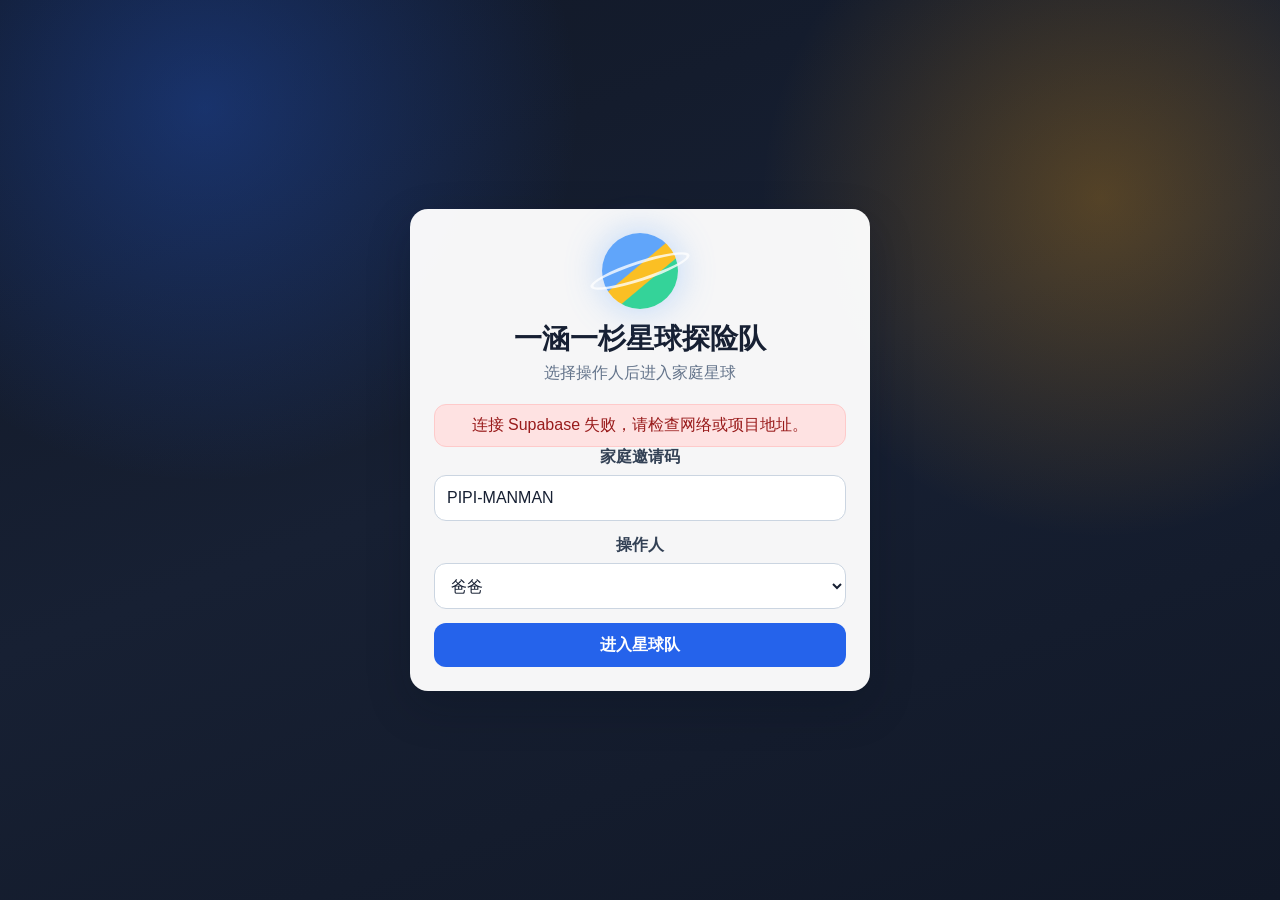
<file: index.html>
<!doctype html>
<html lang="zh-CN">
  <head>
    <meta charset="utf-8" />
    <meta name="viewport" content="width=device-width, initial-scale=1, viewport-fit=cover" />
    <meta name="theme-color" content="#111827" />
    <title>一涵一杉星球探险队</title>
    <link rel="stylesheet" href="./styles.css?v=20260726-yihan-week-v2" />
  </head>
  <body>
    <div id="app">
      <div class="boot-screen">
        <div class="orbit-loader"></div>
        <p>星球队正在集合...</p>
      </div>
    </div>
    <script src="./config.js?v=20260712-progress-invalidate"></script>
    <script src="./app.js?v=20260726-yihan-week-v2"></script>
  </body>
</html>
</file>
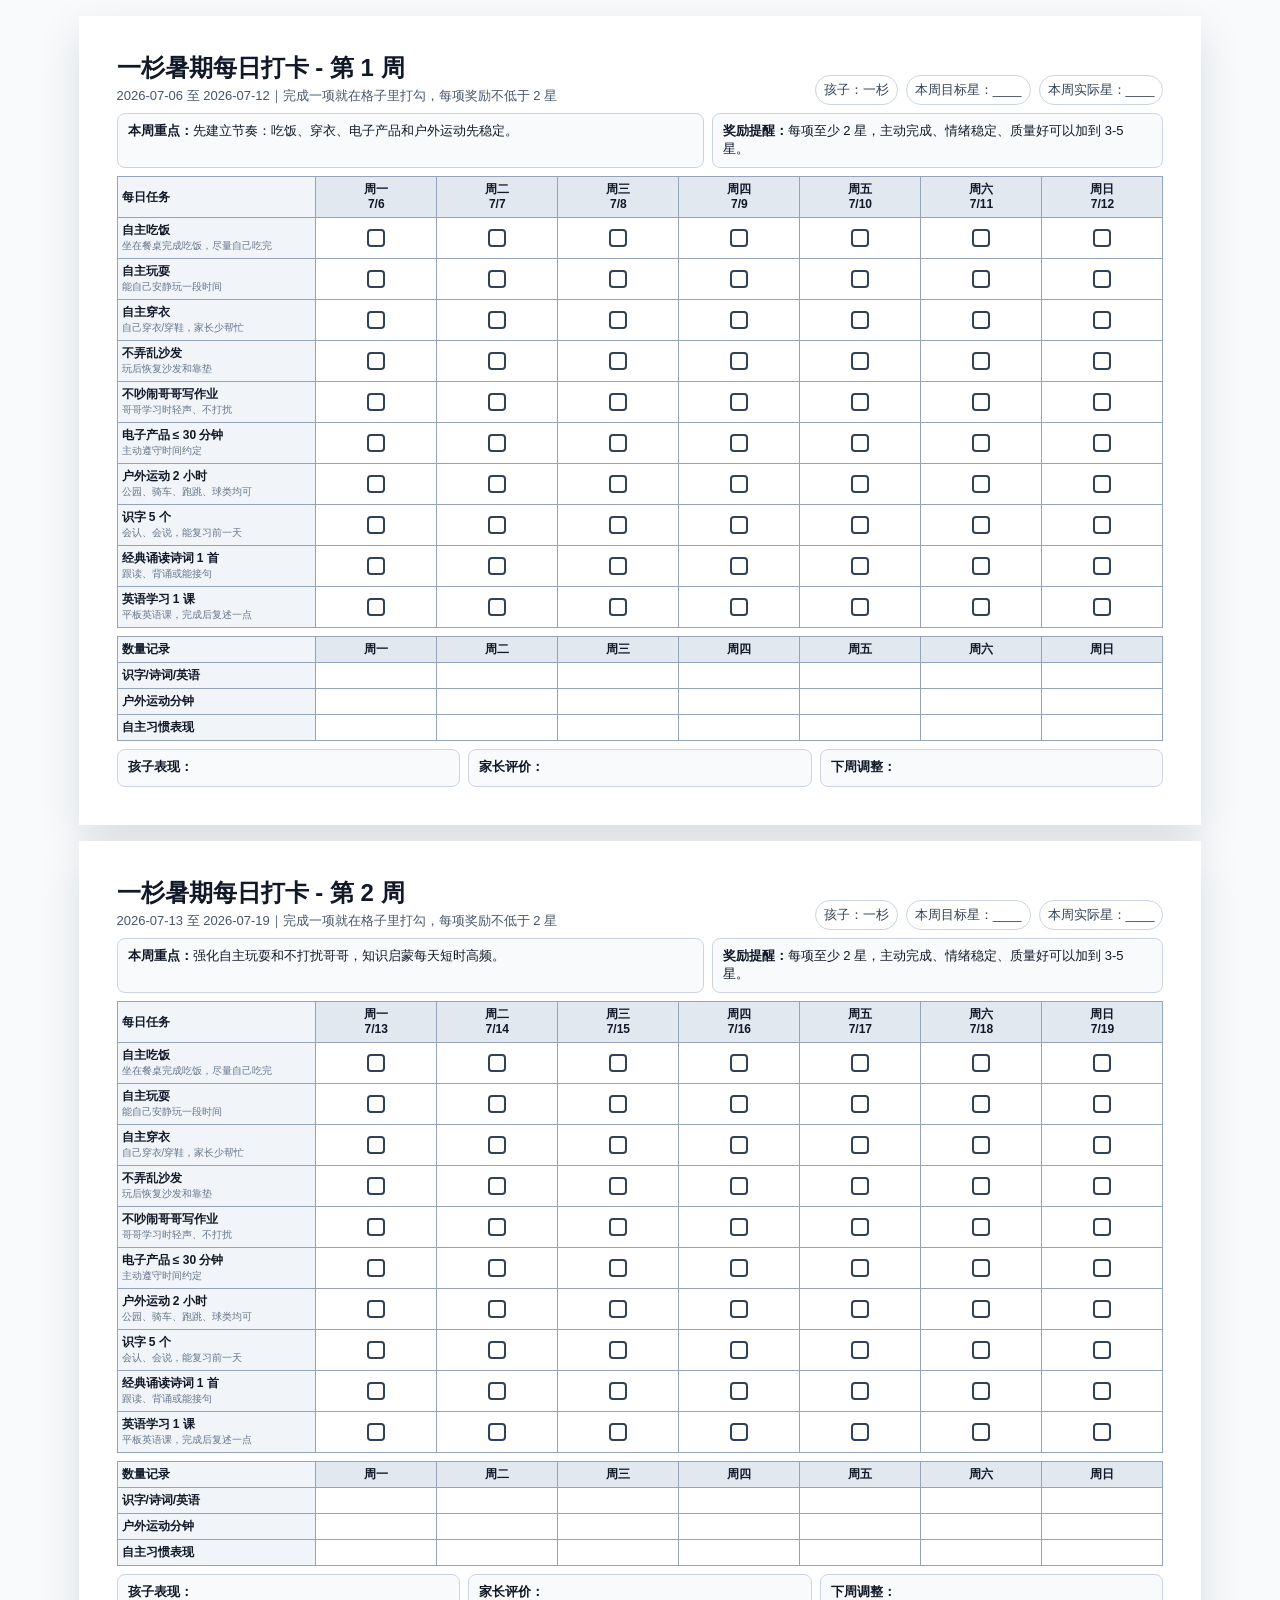
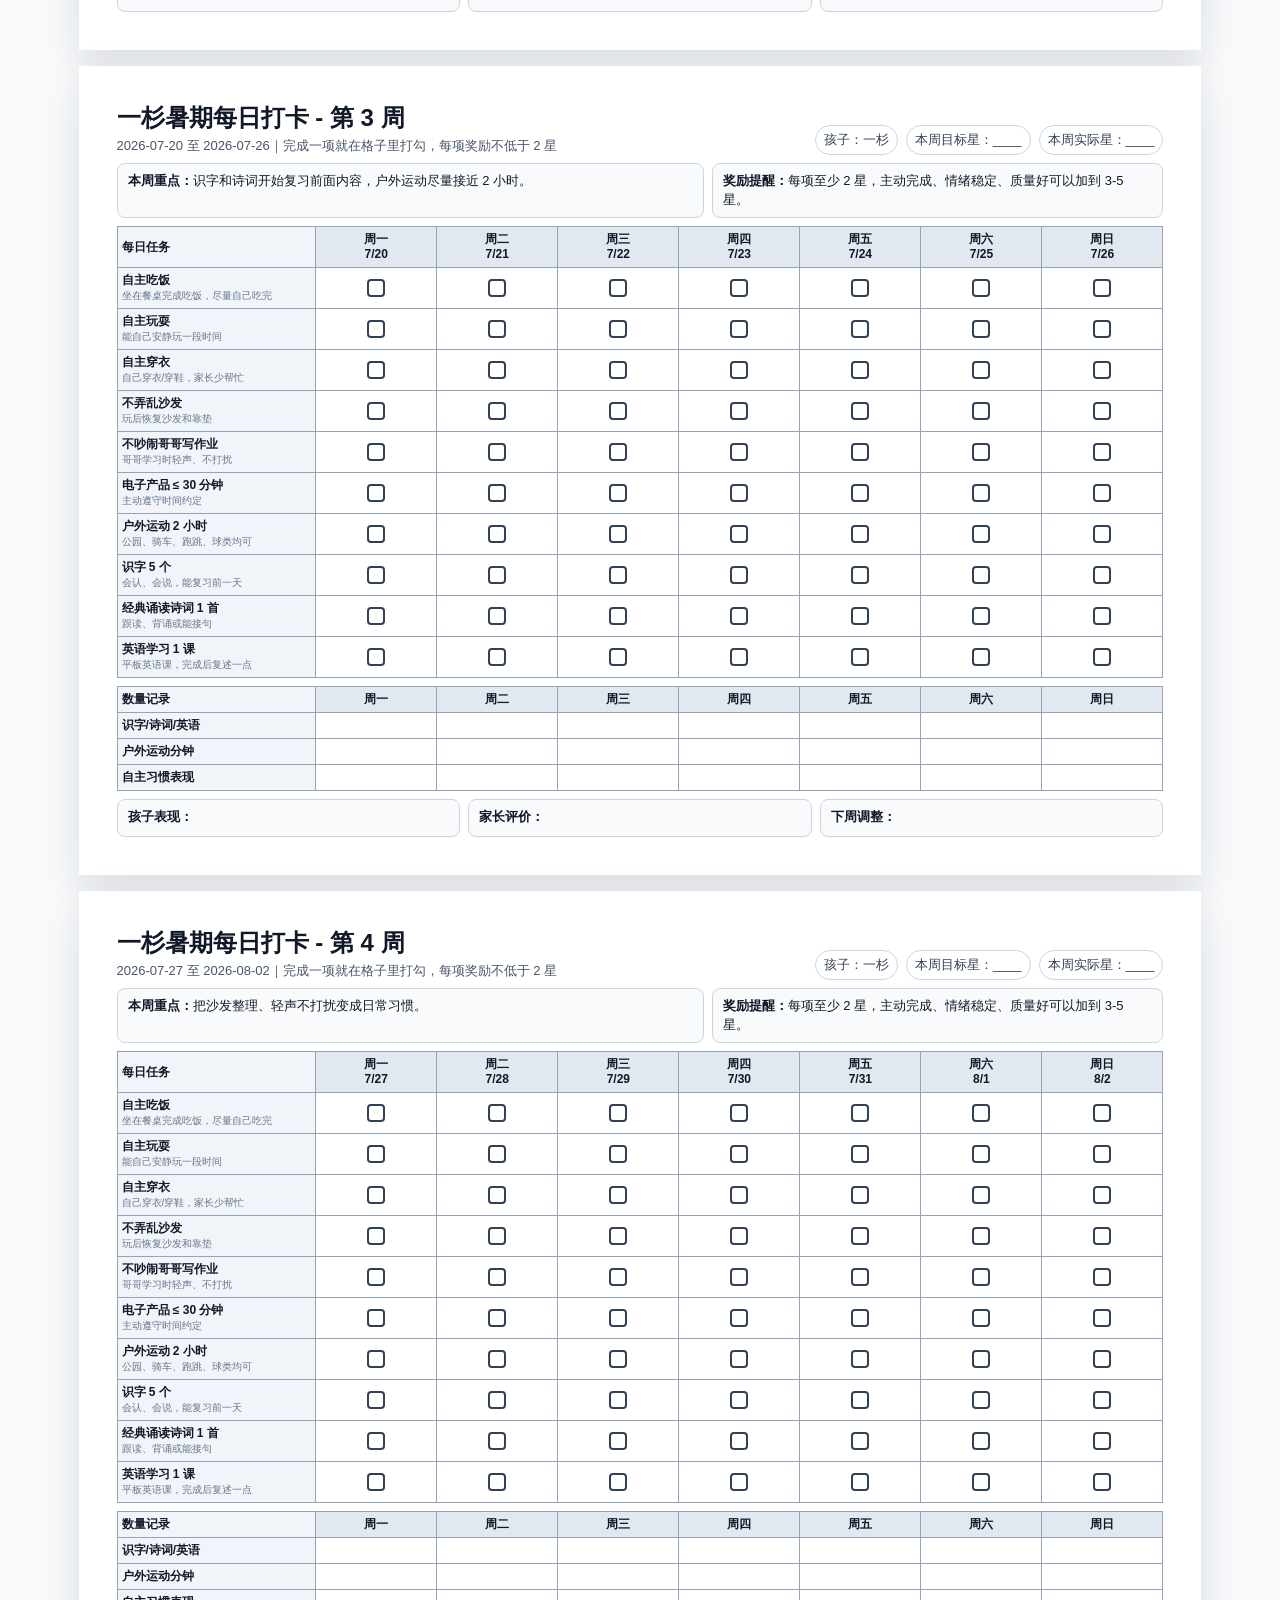
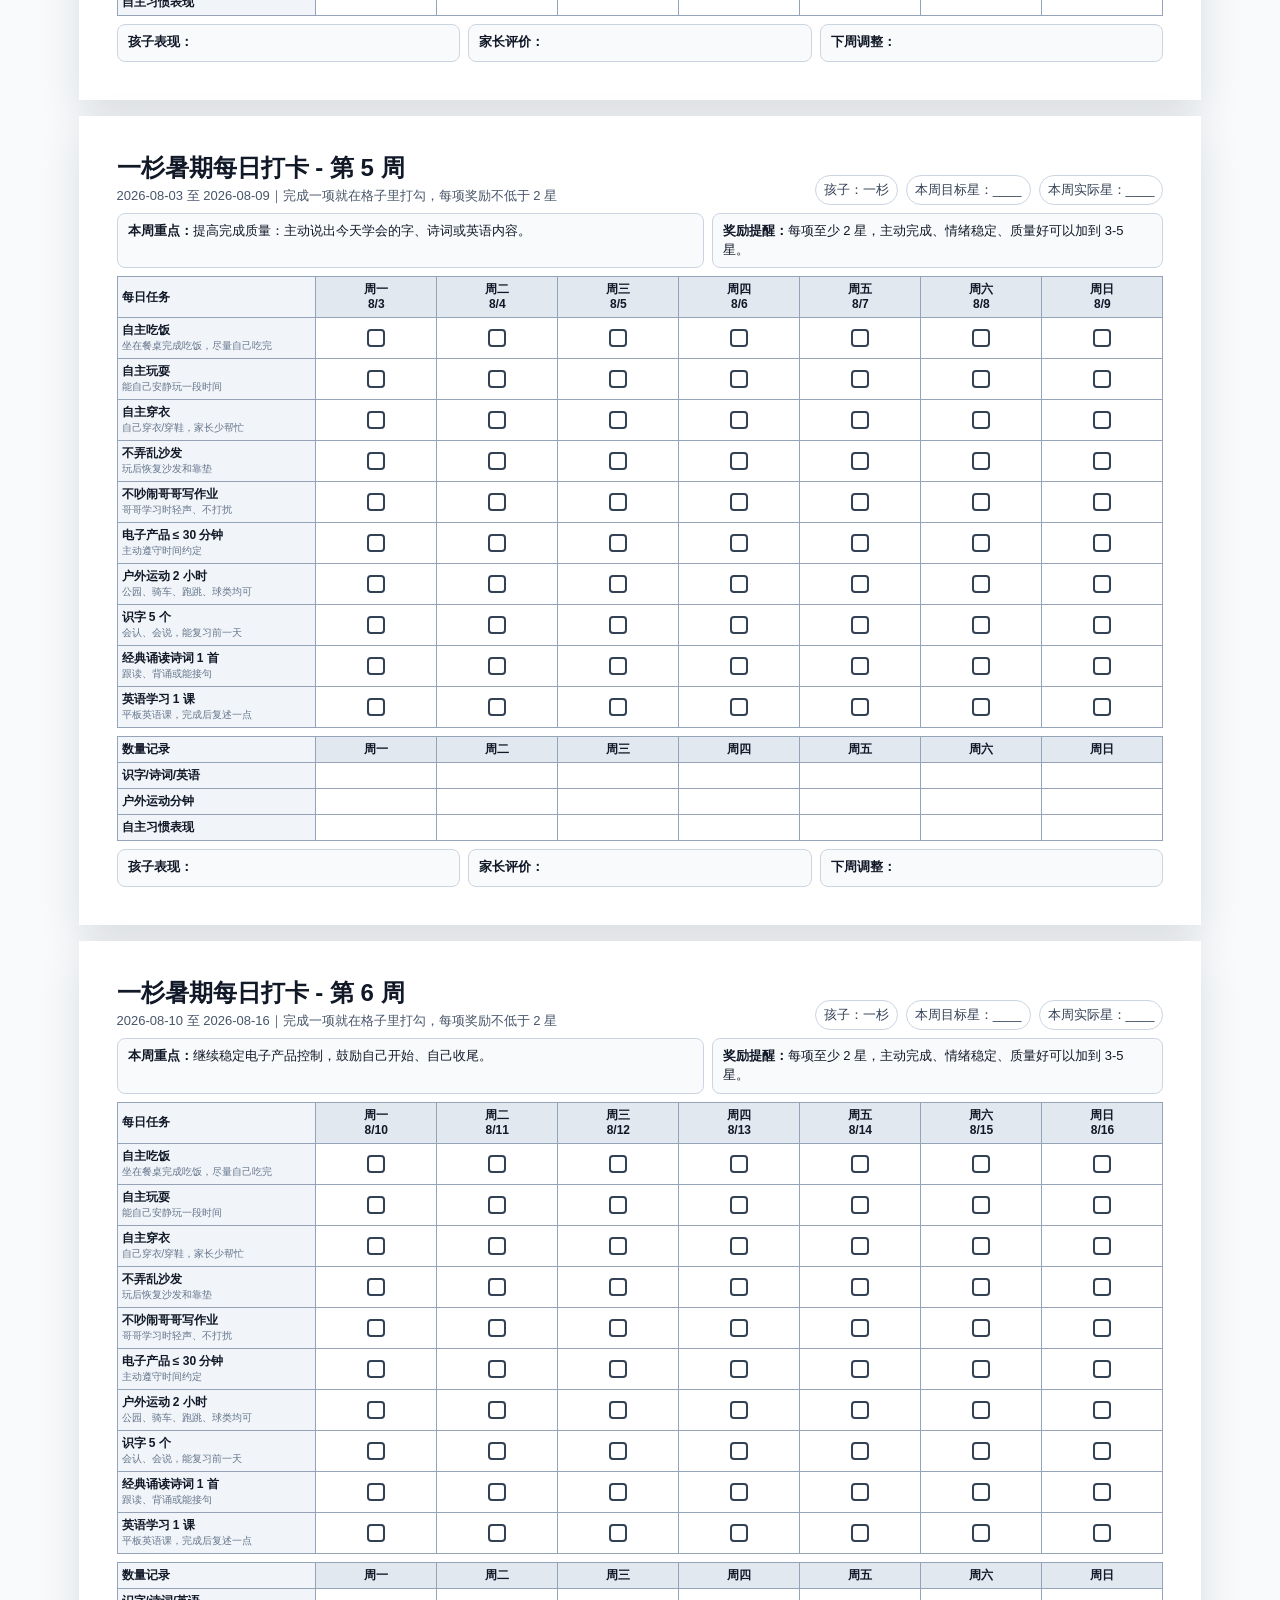
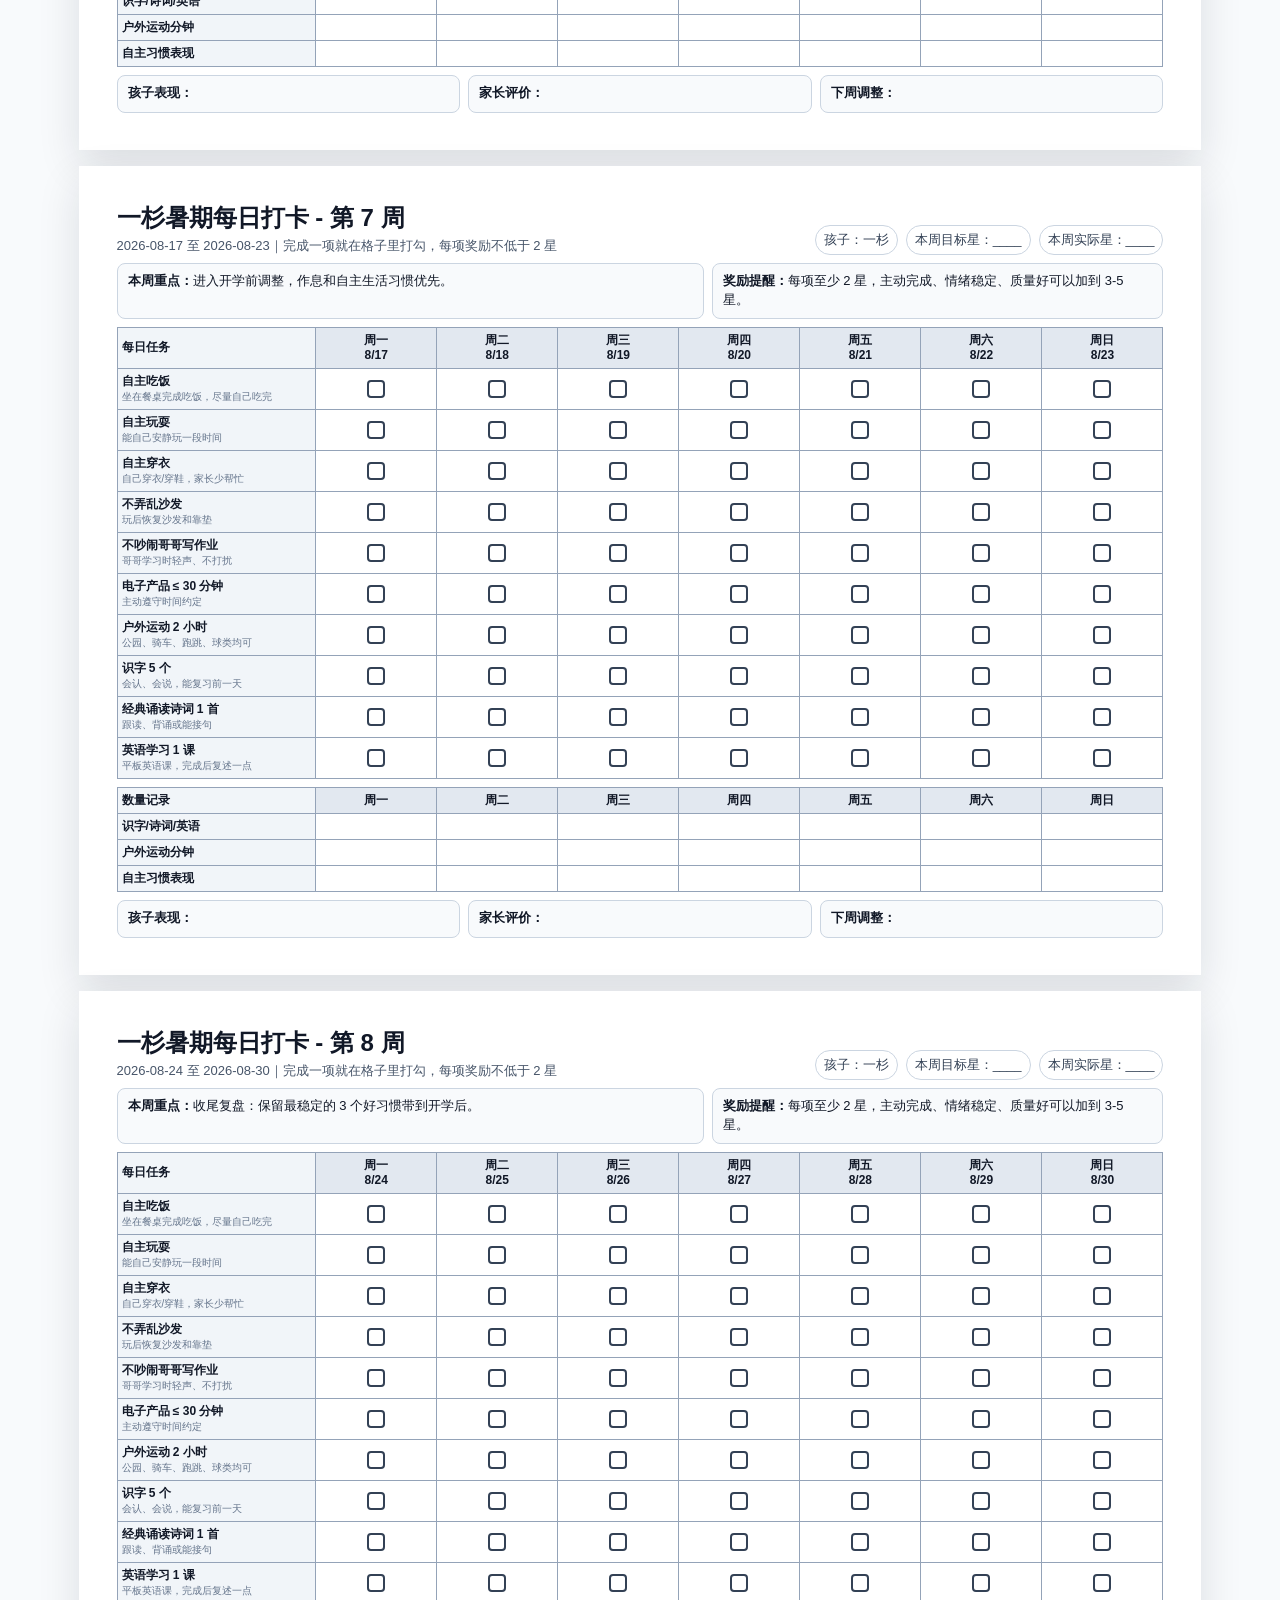
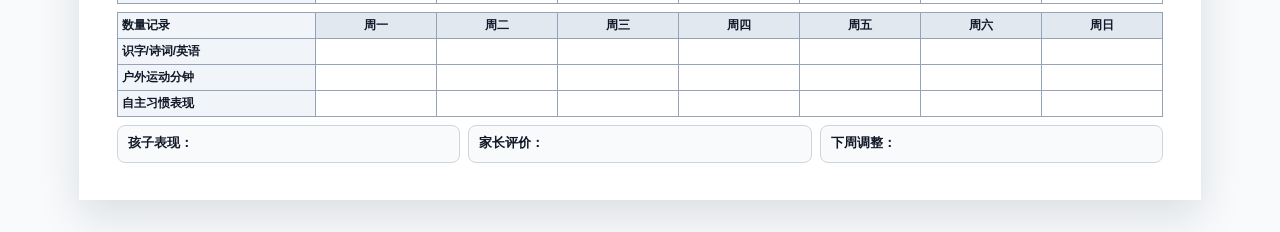
<file: 暑假打卡/一杉暑期每日打卡周计划.html>
<!doctype html>
<html lang="zh-CN">
  <head>
    <meta charset="utf-8" />
    <title>一杉暑期每日打卡周计划</title>
    <style>
      @page { size: A4 landscape; margin: 10mm; }
      * { box-sizing: border-box; }
      body {
        margin: 0;
        color: #111827;
        font-family: -apple-system, BlinkMacSystemFont, "Segoe UI", sans-serif;
        background: #f8fafc;
      }
      .week {
        min-height: 185mm;
        padding: 10mm;
        background: #fff;
        page-break-after: always;
      }
      .week:last-child { page-break-after: auto; }
      header {
        display: flex;
        align-items: end;
        justify-content: space-between;
        gap: 16px;
        margin-bottom: 8px;
      }
      h1 { margin: 0; font-size: 24px; line-height: 1.2; }
      .subtitle { margin-top: 4px; color: #475569; font-size: 13px; }
      .meta { display: grid; grid-template-columns: repeat(3, auto); gap: 8px; color: #334155; font-size: 13px; white-space: nowrap; }
      .pill { padding: 5px 8px; border: 1px solid #cbd5e1; border-radius: 999px; }
      .focus { display: grid; grid-template-columns: 1.3fr 1fr; gap: 8px; margin-bottom: 8px; }
      .box { min-height: 36px; padding: 8px 10px; border: 1px solid #cbd5e1; border-radius: 8px; background: #f8fafc; font-size: 13px; line-height: 1.45; }
      table { width: 100%; border-collapse: collapse; table-layout: fixed; background: #fff; }
      th, td { border: 1px solid #94a3b8; padding: 5px 4px; text-align: center; vertical-align: middle; font-size: 12px; line-height: 1.25; }
      th { background: #e2e8f0; font-weight: 800; }
      .task { width: 19%; text-align: left; font-weight: 800; background: #f1f5f9; }
      .check { display: inline-block; width: 18px; height: 18px; border: 2px solid #334155; border-radius: 4px; vertical-align: middle; }
      .small { color: #64748b; font-size: 10px; font-weight: 500; }
      .metrics { margin-top: 8px; }
      .metrics td { height: 25px; }
      .footer { display: grid; grid-template-columns: 1fr 1fr 1fr; gap: 8px; margin-top: 8px; }
      .sign { min-height: 38px; }
      @media screen {
        body { padding: 16px; }
        .week { width: 297mm; margin: 0 auto 16px; box-shadow: 0 16px 40px rgba(15, 23, 42, 0.12); }
      }
    </style>
  </head>
  <body>
    <script>
      const tasks = [
        ["自主吃饭", "坐在餐桌完成吃饭，尽量自己吃完"],
        ["自主玩耍", "能自己安静玩一段时间"],
        ["自主穿衣", "自己穿衣/穿鞋，家长少帮忙"],
        ["不弄乱沙发", "玩后恢复沙发和靠垫"],
        ["不吵闹哥哥写作业", "哥哥学习时轻声、不打扰"],
        ["电子产品 ≤ 30 分钟", "主动遵守时间约定"],
        ["户外运动 2 小时", "公园、骑车、跑跳、球类均可"],
        ["识字 5 个", "会认、会说，能复习前一天"],
        ["经典诵读诗词 1 首", "跟读、背诵或能接句"],
        ["英语学习 1 课", "平板英语课，完成后复述一点"]
      ];
      const metrics = ["识字/诗词/英语", "户外运动分钟", "自主习惯表现"];
      const weeks = [
        ["第 1 周", "2026-07-06", "2026-07-12", [["周一","7/6"],["周二","7/7"],["周三","7/8"],["周四","7/9"],["周五","7/10"],["周六","7/11"],["周日","7/12"]], "先建立节奏：吃饭、穿衣、电子产品和户外运动先稳定。"],
        ["第 2 周", "2026-07-13", "2026-07-19", [["周一","7/13"],["周二","7/14"],["周三","7/15"],["周四","7/16"],["周五","7/17"],["周六","7/18"],["周日","7/19"]], "强化自主玩耍和不打扰哥哥，知识启蒙每天短时高频。"],
        ["第 3 周", "2026-07-20", "2026-07-26", [["周一","7/20"],["周二","7/21"],["周三","7/22"],["周四","7/23"],["周五","7/24"],["周六","7/25"],["周日","7/26"]], "识字和诗词开始复习前面内容，户外运动尽量接近 2 小时。"],
        ["第 4 周", "2026-07-27", "2026-08-02", [["周一","7/27"],["周二","7/28"],["周三","7/29"],["周四","7/30"],["周五","7/31"],["周六","8/1"],["周日","8/2"]], "把沙发整理、轻声不打扰变成日常习惯。"],
        ["第 5 周", "2026-08-03", "2026-08-09", [["周一","8/3"],["周二","8/4"],["周三","8/5"],["周四","8/6"],["周五","8/7"],["周六","8/8"],["周日","8/9"]], "提高完成质量：主动说出今天学会的字、诗词或英语内容。"],
        ["第 6 周", "2026-08-10", "2026-08-16", [["周一","8/10"],["周二","8/11"],["周三","8/12"],["周四","8/13"],["周五","8/14"],["周六","8/15"],["周日","8/16"]], "继续稳定电子产品控制，鼓励自己开始、自己收尾。"],
        ["第 7 周", "2026-08-17", "2026-08-23", [["周一","8/17"],["周二","8/18"],["周三","8/19"],["周四","8/20"],["周五","8/21"],["周六","8/22"],["周日","8/23"]], "进入开学前调整，作息和自主生活习惯优先。"],
        ["第 8 周", "2026-08-24", "2026-08-30", [["周一","8/24"],["周二","8/25"],["周三","8/26"],["周四","8/27"],["周五","8/28"],["周六","8/29"],["周日","8/30"]], "收尾复盘：保留最稳定的 3 个好习惯带到开学后。"]
      ];
      const checks = (days) => days.map(() => '<td><span class="check"></span></td>').join("");
      document.body.insertAdjacentHTML("beforeend", weeks.map(([title, start, end, days, focus]) => `
        <section class="week">
          <header>
            <div>
              <h1>一杉暑期每日打卡 - ${title}</h1>
              <div class="subtitle">${start} 至 ${end}｜完成一项就在格子里打勾，每项奖励不低于 2 星</div>
            </div>
            <div class="meta">
              <span class="pill">孩子：一杉</span>
              <span class="pill">本周目标星：____</span>
              <span class="pill">本周实际星：____</span>
            </div>
          </header>
          <div class="focus">
            <div class="box"><strong>本周重点：</strong>${focus}</div>
            <div class="box"><strong>奖励提醒：</strong>每项至少 2 星，主动完成、情绪稳定、质量好可以加到 3-5 星。</div>
          </div>
          <table>
            <thead>
              <tr><th class="task">每日任务</th>${days.map(([name, date]) => `<th>${name}<br />${date}</th>`).join("")}</tr>
            </thead>
            <tbody>
              ${tasks.map(([name, note]) => `<tr><td class="task">${name}<br /><span class="small">${note}</span></td>${checks(days)}</tr>`).join("")}
            </tbody>
          </table>
          <table class="metrics">
            <tbody>
              <tr><th class="task">数量记录</th>${days.map(([name]) => `<th>${name}</th>`).join("")}</tr>
              ${metrics.map((name) => `<tr><td class="task">${name}</td>${days.map(() => "<td></td>").join("")}</tr>`).join("")}
            </tbody>
          </table>
          <div class="footer">
            <div class="box sign"><strong>孩子表现：</strong></div>
            <div class="box sign"><strong>家长评价：</strong></div>
            <div class="box sign"><strong>下周调整：</strong></div>
          </div>
        </section>
      `).join(""));
    </script>
  </body>
</html>
</file>
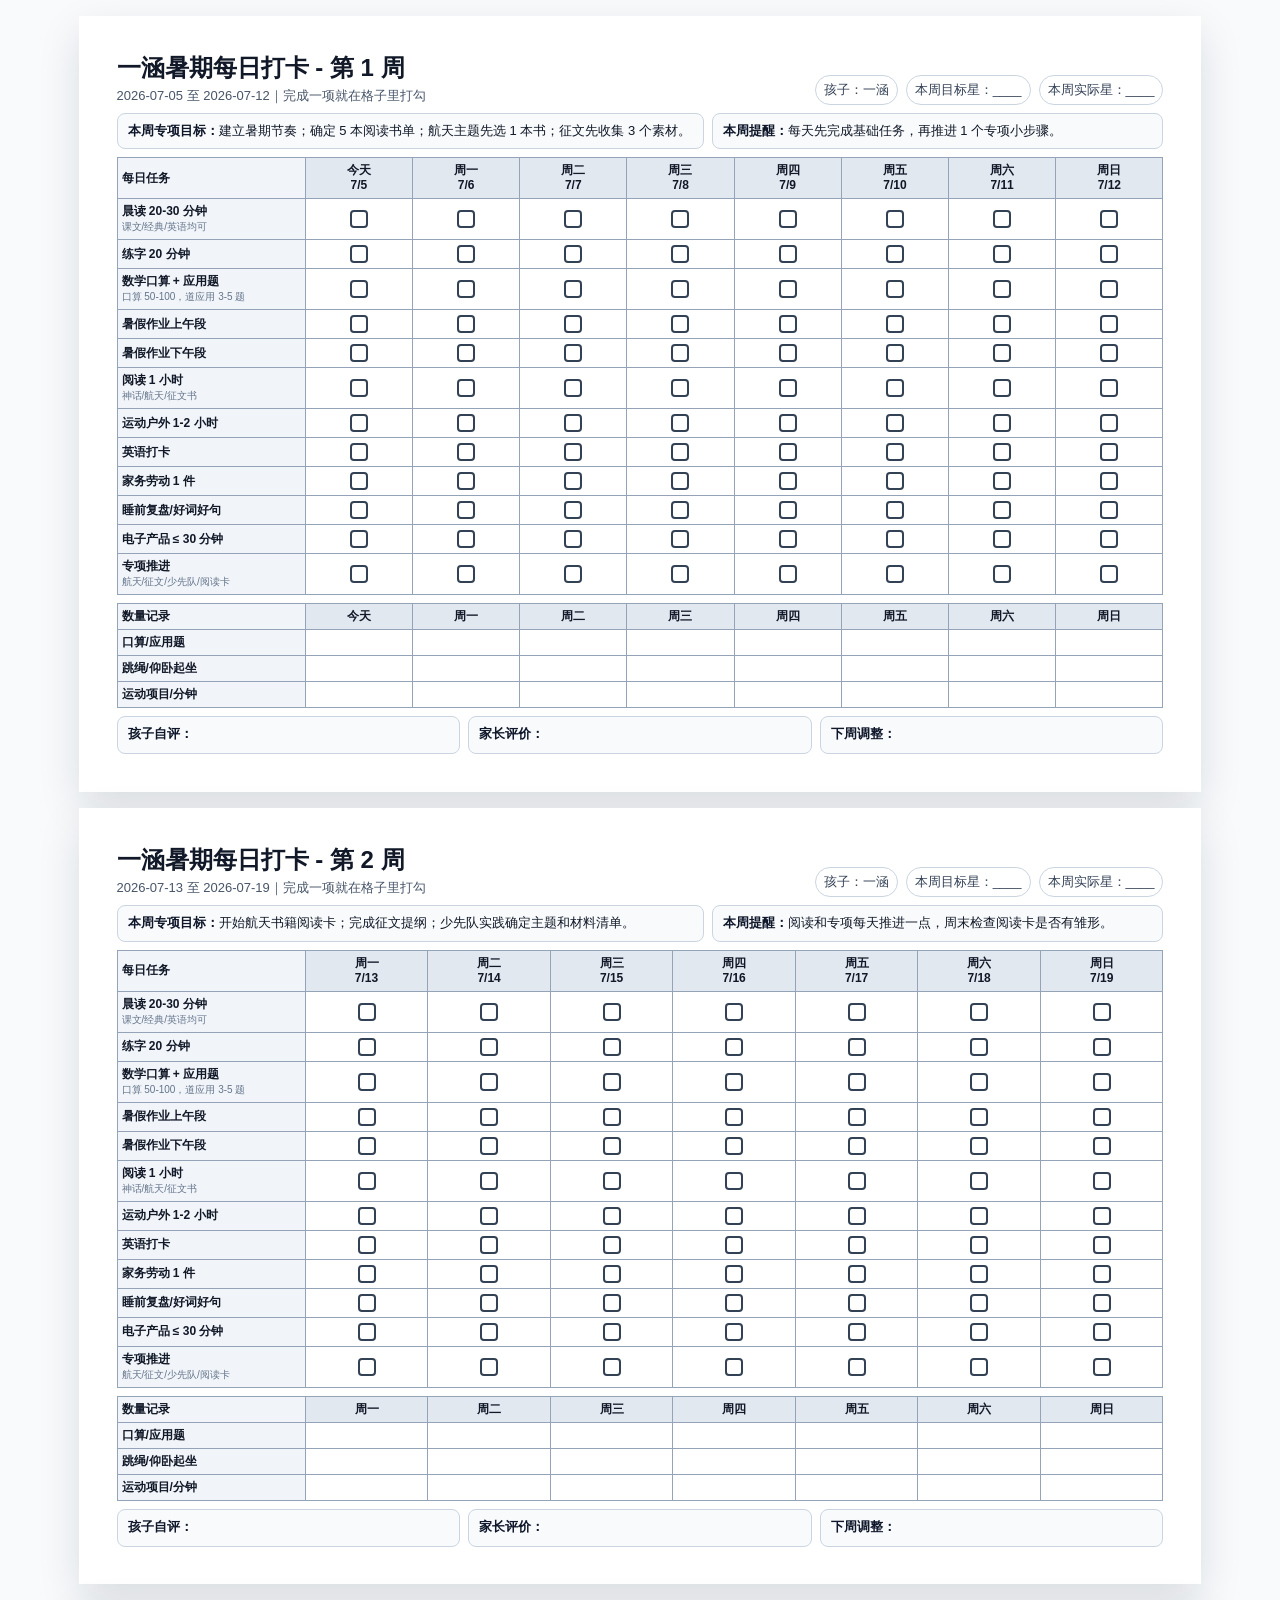
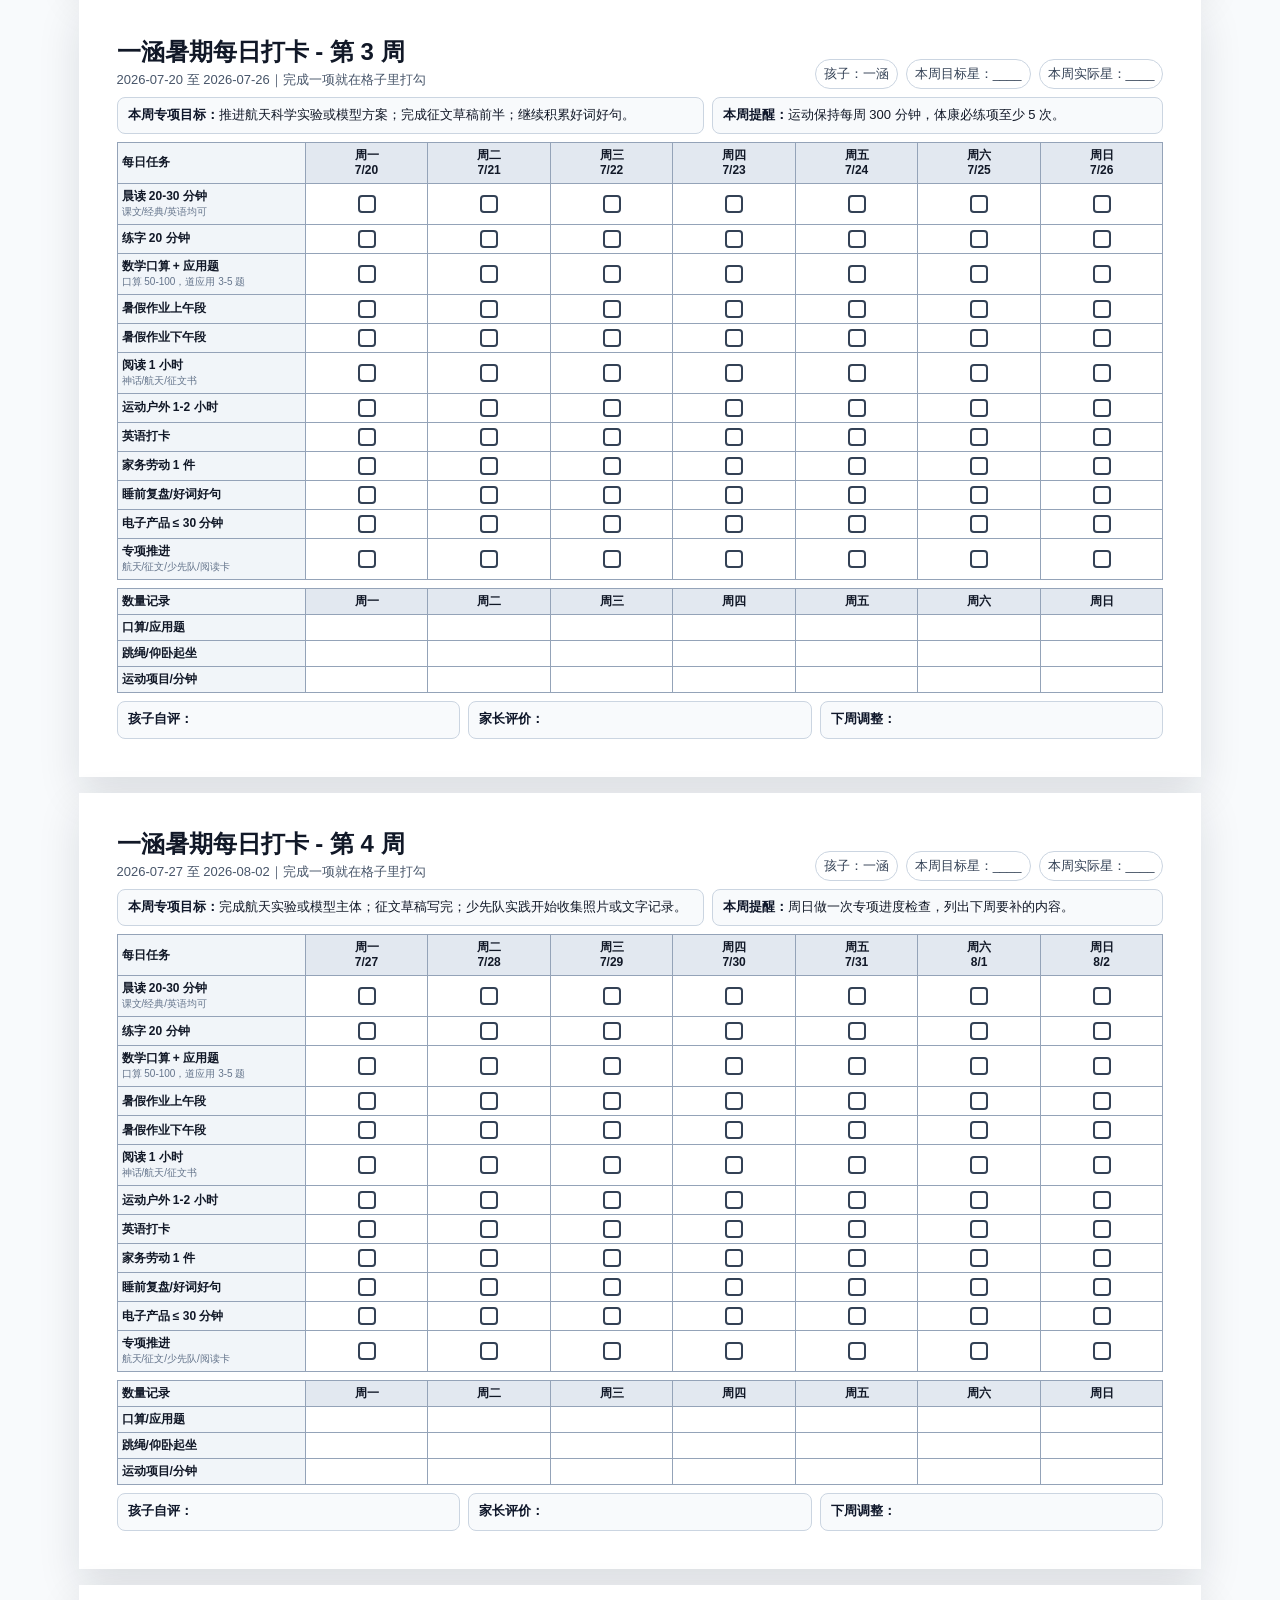
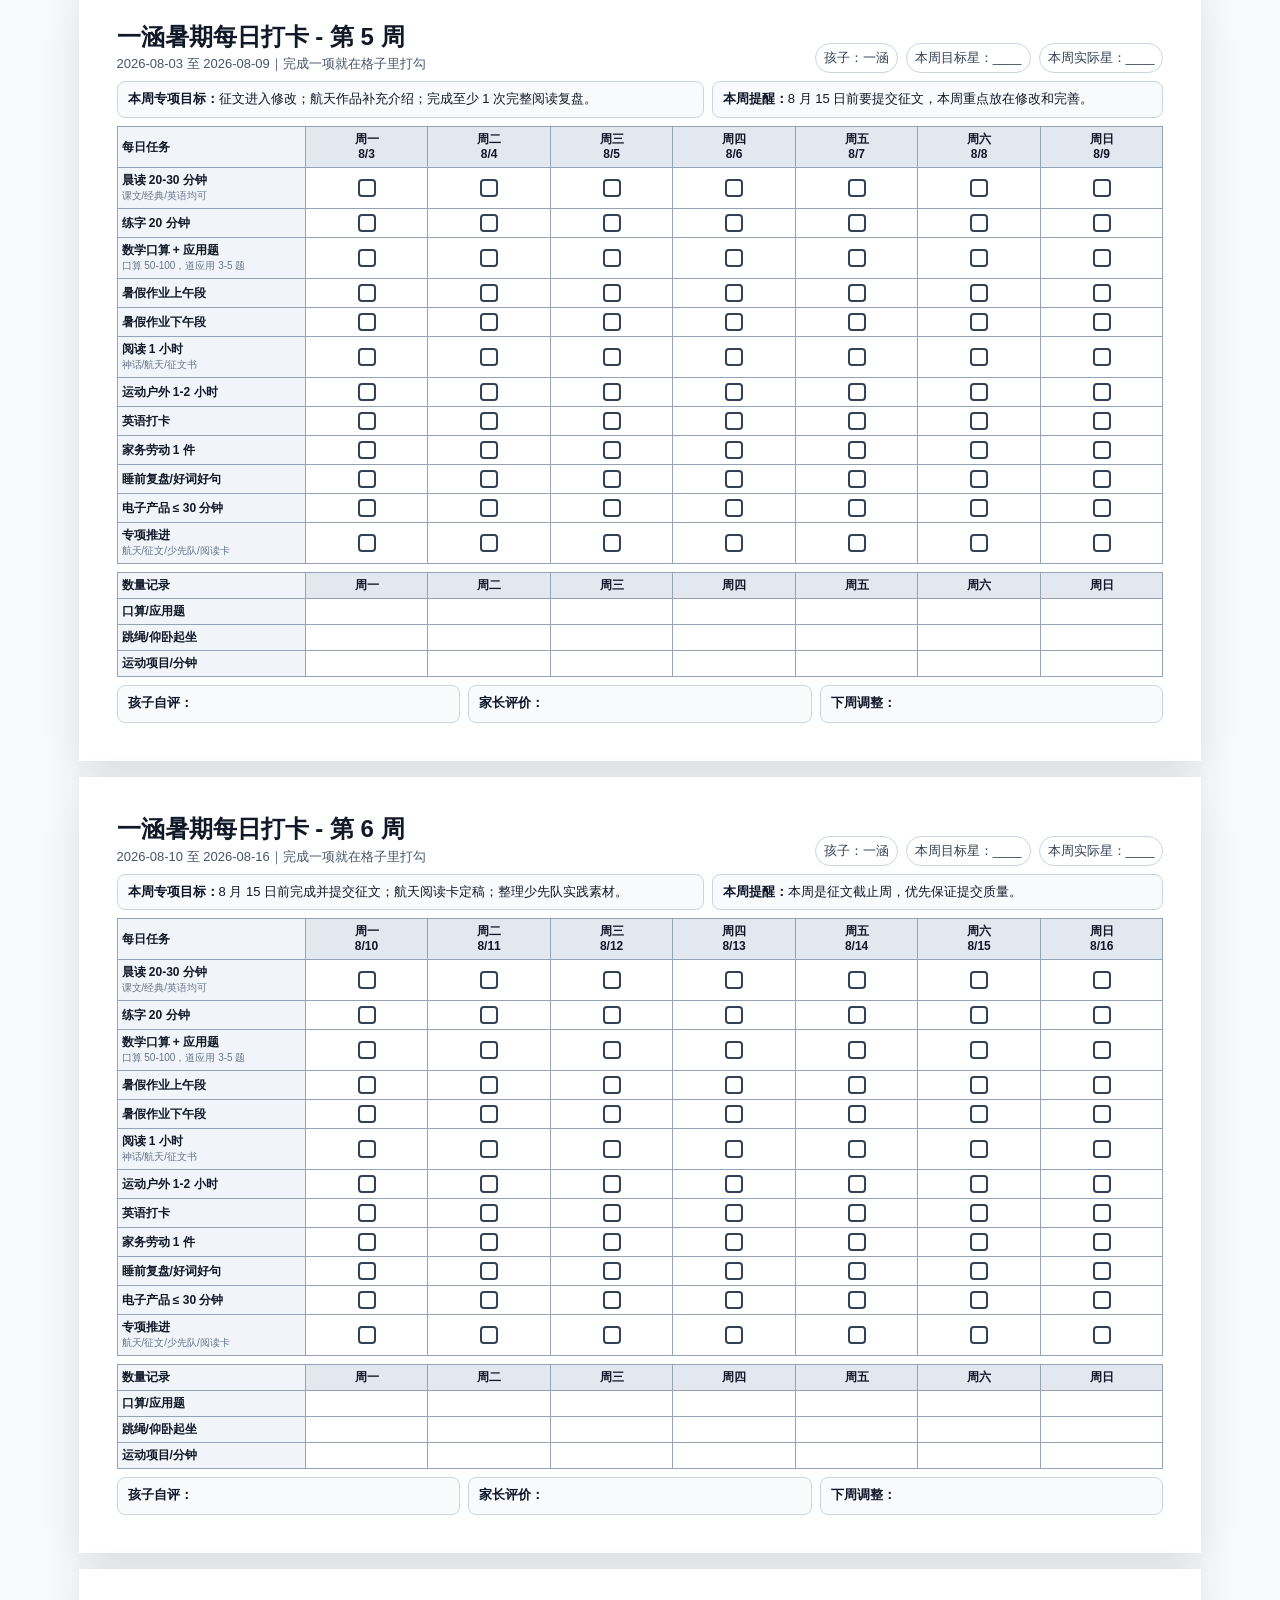
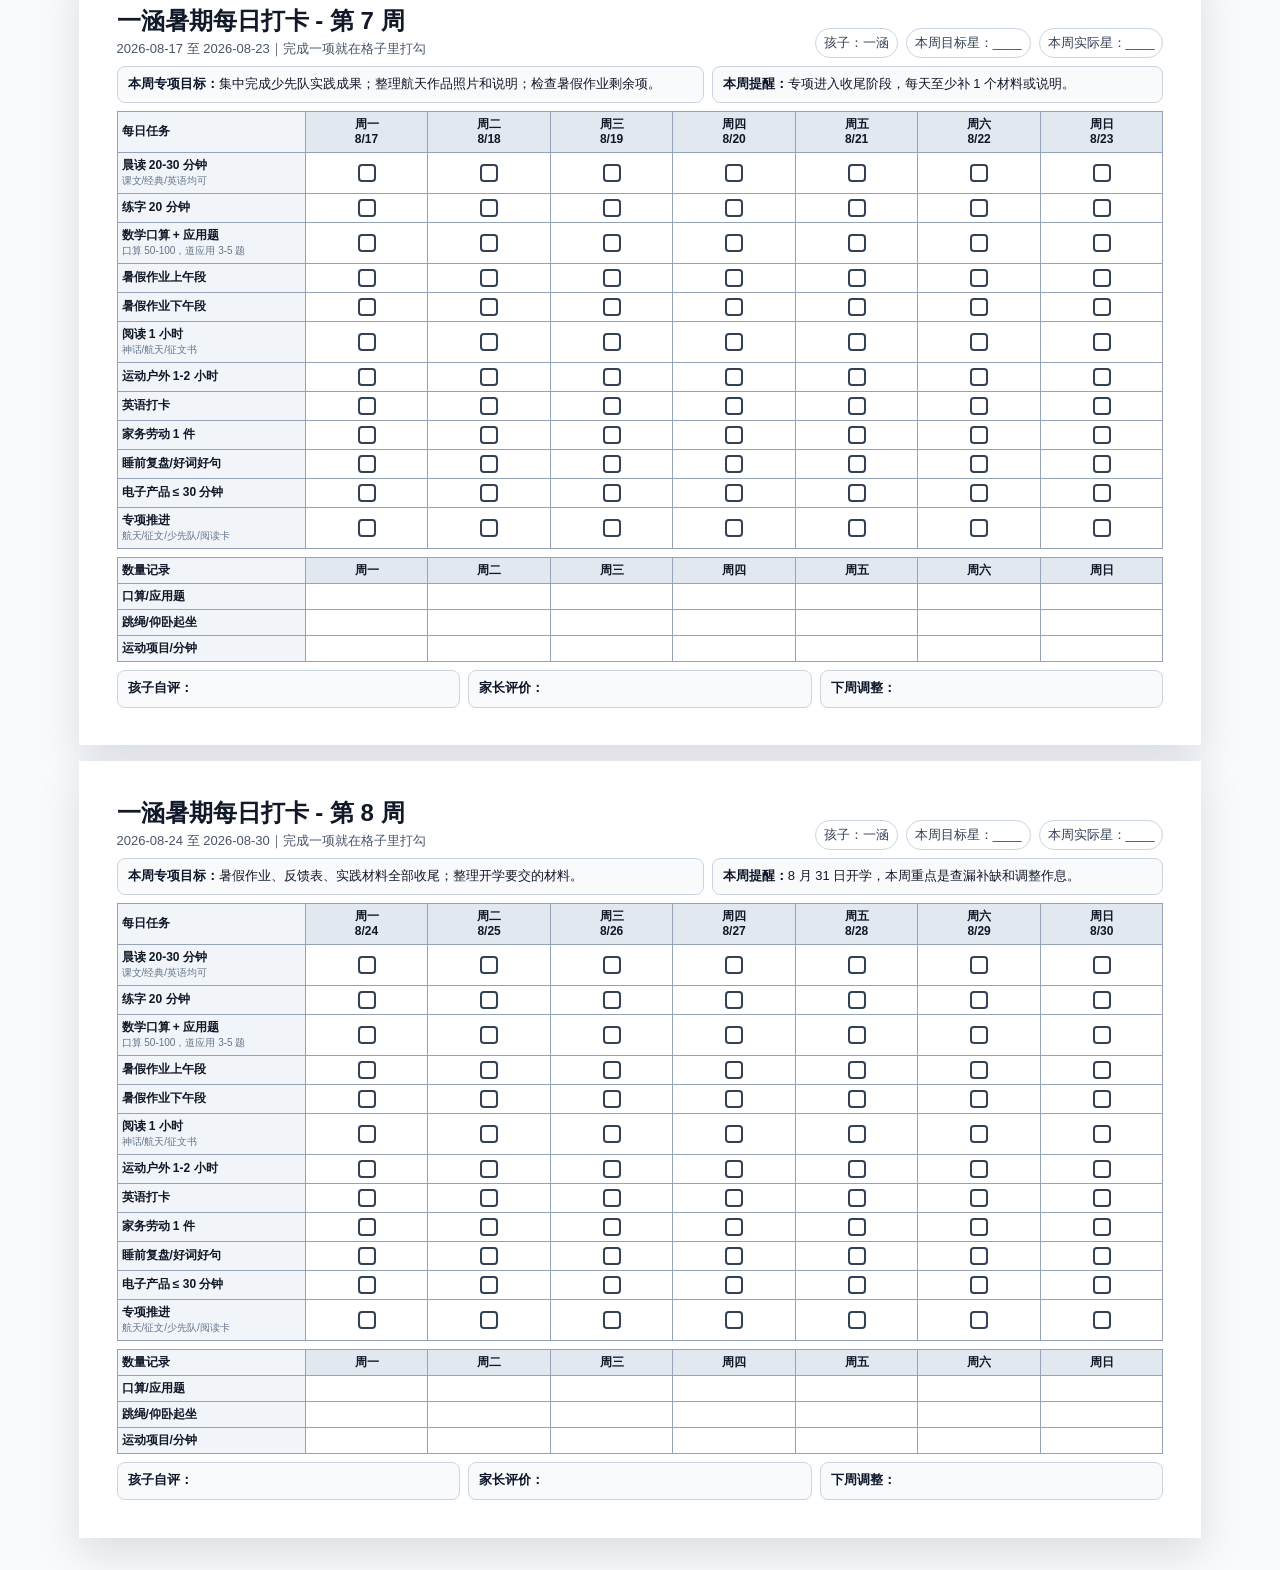
<file: 暑假打卡/一涵暑期每日打卡周计划.html>
<!doctype html>
<html lang="zh-CN">
  <head>
    <meta charset="utf-8" />
    <title>一涵暑期每日打卡周计划</title>
    <style>
      @page {
        size: A4 landscape;
        margin: 10mm;
      }

      * {
        box-sizing: border-box;
      }

      body {
        margin: 0;
        color: #111827;
        font-family: -apple-system, BlinkMacSystemFont, "Segoe UI", sans-serif;
        background: #f8fafc;
      }

      .week {
        min-height: 185mm;
        padding: 10mm;
        background: #ffffff;
        page-break-after: always;
      }

      .week:last-child {
        page-break-after: auto;
      }

      header {
        display: flex;
        align-items: end;
        justify-content: space-between;
        gap: 16px;
        margin-bottom: 8px;
      }

      h1 {
        margin: 0;
        font-size: 24px;
        line-height: 1.2;
      }

      .subtitle {
        margin-top: 4px;
        color: #475569;
        font-size: 13px;
      }

      .meta {
        display: grid;
        grid-template-columns: repeat(3, auto);
        gap: 8px;
        color: #334155;
        font-size: 13px;
        white-space: nowrap;
      }

      .pill {
        padding: 5px 8px;
        border: 1px solid #cbd5e1;
        border-radius: 999px;
      }

      .focus {
        display: grid;
        grid-template-columns: 1.3fr 1fr;
        gap: 8px;
        margin-bottom: 8px;
      }

      .box {
        min-height: 36px;
        padding: 8px 10px;
        border: 1px solid #cbd5e1;
        border-radius: 8px;
        background: #f8fafc;
        font-size: 13px;
        line-height: 1.45;
      }

      .box strong {
        color: #0f172a;
      }

      table {
        width: 100%;
        border-collapse: collapse;
        table-layout: fixed;
        background: #ffffff;
      }

      th,
      td {
        border: 1px solid #94a3b8;
        padding: 5px 4px;
        text-align: center;
        vertical-align: middle;
        font-size: 12px;
        line-height: 1.25;
      }

      th {
        background: #e2e8f0;
        font-weight: 800;
      }

      .task {
        width: 18%;
        text-align: left;
        font-weight: 800;
        background: #f1f5f9;
      }

      .check {
        display: inline-block;
        width: 18px;
        height: 18px;
        border: 2px solid #334155;
        border-radius: 4px;
        vertical-align: middle;
      }

      .small {
        color: #64748b;
        font-size: 10px;
        font-weight: 500;
      }

      .metrics {
        margin-top: 8px;
      }

      .metrics td {
        height: 25px;
      }

      .footer {
        display: grid;
        grid-template-columns: 1fr 1fr 1fr;
        gap: 8px;
        margin-top: 8px;
      }

      .sign {
        min-height: 38px;
      }

      @media screen {
        body {
          padding: 16px;
        }

        .week {
          width: 297mm;
          margin: 0 auto 16px;
          box-shadow: 0 16px 40px rgba(15, 23, 42, 0.12);
        }
      }
    </style>
  </head>
  <body>
    <section class="week">
      <header>
        <div>
          <h1>一涵暑期每日打卡 - 第 1 周</h1>
          <div class="subtitle">2026-07-05 至 2026-07-12｜完成一项就在格子里打勾</div>
        </div>
        <div class="meta">
          <span class="pill">孩子：一涵</span>
          <span class="pill">本周目标星：____</span>
          <span class="pill">本周实际星：____</span>
        </div>
      </header>
      <div class="focus">
        <div class="box"><strong>本周专项目标：</strong>建立暑期节奏；确定 5 本阅读书单；航天主题先选 1 本书；征文先收集 3 个素材。</div>
        <div class="box"><strong>本周提醒：</strong>每天先完成基础任务，再推进 1 个专项小步骤。</div>
      </div>
      <table>
        <thead>
          <tr><th class="task">每日任务</th><th>今天<br />7/5</th><th>周一<br />7/6</th><th>周二<br />7/7</th><th>周三<br />7/8</th><th>周四<br />7/9</th><th>周五<br />7/10</th><th>周六<br />7/11</th><th>周日<br />7/12</th></tr>
        </thead>
        <tbody>
          <tr><td class="task">晨读 20-30 分钟<br /><span class="small">课文/经典/英语均可</span></td><td><span class="check"></span></td><td><span class="check"></span></td><td><span class="check"></span></td><td><span class="check"></span></td><td><span class="check"></span></td><td><span class="check"></span></td><td><span class="check"></span></td><td><span class="check"></span></td></tr>
          <tr><td class="task">练字 20 分钟</td><td><span class="check"></span></td><td><span class="check"></span></td><td><span class="check"></span></td><td><span class="check"></span></td><td><span class="check"></span></td><td><span class="check"></span></td><td><span class="check"></span></td><td><span class="check"></span></td></tr>
          <tr><td class="task">数学口算 + 应用题<br /><span class="small">口算 50-100，道应用 3-5 题</span></td><td><span class="check"></span></td><td><span class="check"></span></td><td><span class="check"></span></td><td><span class="check"></span></td><td><span class="check"></span></td><td><span class="check"></span></td><td><span class="check"></span></td><td><span class="check"></span></td></tr>
          <tr><td class="task">暑假作业上午段</td><td><span class="check"></span></td><td><span class="check"></span></td><td><span class="check"></span></td><td><span class="check"></span></td><td><span class="check"></span></td><td><span class="check"></span></td><td><span class="check"></span></td><td><span class="check"></span></td></tr>
          <tr><td class="task">暑假作业下午段</td><td><span class="check"></span></td><td><span class="check"></span></td><td><span class="check"></span></td><td><span class="check"></span></td><td><span class="check"></span></td><td><span class="check"></span></td><td><span class="check"></span></td><td><span class="check"></span></td></tr>
          <tr><td class="task">阅读 1 小时<br /><span class="small">神话/航天/征文书</span></td><td><span class="check"></span></td><td><span class="check"></span></td><td><span class="check"></span></td><td><span class="check"></span></td><td><span class="check"></span></td><td><span class="check"></span></td><td><span class="check"></span></td><td><span class="check"></span></td></tr>
          <tr><td class="task">运动户外 1-2 小时</td><td><span class="check"></span></td><td><span class="check"></span></td><td><span class="check"></span></td><td><span class="check"></span></td><td><span class="check"></span></td><td><span class="check"></span></td><td><span class="check"></span></td><td><span class="check"></span></td></tr>
          <tr><td class="task">英语打卡</td><td><span class="check"></span></td><td><span class="check"></span></td><td><span class="check"></span></td><td><span class="check"></span></td><td><span class="check"></span></td><td><span class="check"></span></td><td><span class="check"></span></td><td><span class="check"></span></td></tr>
          <tr><td class="task">家务劳动 1 件</td><td><span class="check"></span></td><td><span class="check"></span></td><td><span class="check"></span></td><td><span class="check"></span></td><td><span class="check"></span></td><td><span class="check"></span></td><td><span class="check"></span></td><td><span class="check"></span></td></tr>
          <tr><td class="task">睡前复盘/好词好句</td><td><span class="check"></span></td><td><span class="check"></span></td><td><span class="check"></span></td><td><span class="check"></span></td><td><span class="check"></span></td><td><span class="check"></span></td><td><span class="check"></span></td><td><span class="check"></span></td></tr>
          <tr><td class="task">电子产品 ≤ 30 分钟</td><td><span class="check"></span></td><td><span class="check"></span></td><td><span class="check"></span></td><td><span class="check"></span></td><td><span class="check"></span></td><td><span class="check"></span></td><td><span class="check"></span></td><td><span class="check"></span></td></tr>
          <tr><td class="task">专项推进<br /><span class="small">航天/征文/少先队/阅读卡</span></td><td><span class="check"></span></td><td><span class="check"></span></td><td><span class="check"></span></td><td><span class="check"></span></td><td><span class="check"></span></td><td><span class="check"></span></td><td><span class="check"></span></td><td><span class="check"></span></td></tr>
        </tbody>
      </table>
      <table class="metrics">
        <tbody>
          <tr><th class="task">数量记录</th><th>今天</th><th>周一</th><th>周二</th><th>周三</th><th>周四</th><th>周五</th><th>周六</th><th>周日</th></tr>
          <tr><td class="task">口算/应用题</td><td></td><td></td><td></td><td></td><td></td><td></td><td></td><td></td></tr>
          <tr><td class="task">跳绳/仰卧起坐</td><td></td><td></td><td></td><td></td><td></td><td></td><td></td><td></td></tr>
          <tr><td class="task">运动项目/分钟</td><td></td><td></td><td></td><td></td><td></td><td></td><td></td><td></td></tr>
        </tbody>
      </table>
      <div class="footer">
        <div class="box sign"><strong>孩子自评：</strong></div>
        <div class="box sign"><strong>家长评价：</strong></div>
        <div class="box sign"><strong>下周调整：</strong></div>
      </div>
    </section>

    <section class="week">
      <header>
        <div>
          <h1>一涵暑期每日打卡 - 第 2 周</h1>
          <div class="subtitle">2026-07-13 至 2026-07-19｜完成一项就在格子里打勾</div>
        </div>
        <div class="meta">
          <span class="pill">孩子：一涵</span>
          <span class="pill">本周目标星：____</span>
          <span class="pill">本周实际星：____</span>
        </div>
      </header>
      <div class="focus">
        <div class="box"><strong>本周专项目标：</strong>开始航天书籍阅读卡；完成征文提纲；少先队实践确定主题和材料清单。</div>
        <div class="box"><strong>本周提醒：</strong>阅读和专项每天推进一点，周末检查阅读卡是否有雏形。</div>
      </div>
      <table>
        <thead>
          <tr><th class="task">每日任务</th><th>周一<br />7/13</th><th>周二<br />7/14</th><th>周三<br />7/15</th><th>周四<br />7/16</th><th>周五<br />7/17</th><th>周六<br />7/18</th><th>周日<br />7/19</th></tr>
        </thead>
        <tbody>
          <tr><td class="task">晨读 20-30 分钟<br /><span class="small">课文/经典/英语均可</span></td><td><span class="check"></span></td><td><span class="check"></span></td><td><span class="check"></span></td><td><span class="check"></span></td><td><span class="check"></span></td><td><span class="check"></span></td><td><span class="check"></span></td></tr>
          <tr><td class="task">练字 20 分钟</td><td><span class="check"></span></td><td><span class="check"></span></td><td><span class="check"></span></td><td><span class="check"></span></td><td><span class="check"></span></td><td><span class="check"></span></td><td><span class="check"></span></td></tr>
          <tr><td class="task">数学口算 + 应用题<br /><span class="small">口算 50-100，道应用 3-5 题</span></td><td><span class="check"></span></td><td><span class="check"></span></td><td><span class="check"></span></td><td><span class="check"></span></td><td><span class="check"></span></td><td><span class="check"></span></td><td><span class="check"></span></td></tr>
          <tr><td class="task">暑假作业上午段</td><td><span class="check"></span></td><td><span class="check"></span></td><td><span class="check"></span></td><td><span class="check"></span></td><td><span class="check"></span></td><td><span class="check"></span></td><td><span class="check"></span></td></tr>
          <tr><td class="task">暑假作业下午段</td><td><span class="check"></span></td><td><span class="check"></span></td><td><span class="check"></span></td><td><span class="check"></span></td><td><span class="check"></span></td><td><span class="check"></span></td><td><span class="check"></span></td></tr>
          <tr><td class="task">阅读 1 小时<br /><span class="small">神话/航天/征文书</span></td><td><span class="check"></span></td><td><span class="check"></span></td><td><span class="check"></span></td><td><span class="check"></span></td><td><span class="check"></span></td><td><span class="check"></span></td><td><span class="check"></span></td></tr>
          <tr><td class="task">运动户外 1-2 小时</td><td><span class="check"></span></td><td><span class="check"></span></td><td><span class="check"></span></td><td><span class="check"></span></td><td><span class="check"></span></td><td><span class="check"></span></td><td><span class="check"></span></td></tr>
          <tr><td class="task">英语打卡</td><td><span class="check"></span></td><td><span class="check"></span></td><td><span class="check"></span></td><td><span class="check"></span></td><td><span class="check"></span></td><td><span class="check"></span></td><td><span class="check"></span></td></tr>
          <tr><td class="task">家务劳动 1 件</td><td><span class="check"></span></td><td><span class="check"></span></td><td><span class="check"></span></td><td><span class="check"></span></td><td><span class="check"></span></td><td><span class="check"></span></td><td><span class="check"></span></td></tr>
          <tr><td class="task">睡前复盘/好词好句</td><td><span class="check"></span></td><td><span class="check"></span></td><td><span class="check"></span></td><td><span class="check"></span></td><td><span class="check"></span></td><td><span class="check"></span></td><td><span class="check"></span></td></tr>
          <tr><td class="task">电子产品 ≤ 30 分钟</td><td><span class="check"></span></td><td><span class="check"></span></td><td><span class="check"></span></td><td><span class="check"></span></td><td><span class="check"></span></td><td><span class="check"></span></td><td><span class="check"></span></td></tr>
          <tr><td class="task">专项推进<br /><span class="small">航天/征文/少先队/阅读卡</span></td><td><span class="check"></span></td><td><span class="check"></span></td><td><span class="check"></span></td><td><span class="check"></span></td><td><span class="check"></span></td><td><span class="check"></span></td><td><span class="check"></span></td></tr>
        </tbody>
      </table>
      <table class="metrics">
        <tbody>
          <tr><th class="task">数量记录</th><th>周一</th><th>周二</th><th>周三</th><th>周四</th><th>周五</th><th>周六</th><th>周日</th></tr>
          <tr><td class="task">口算/应用题</td><td></td><td></td><td></td><td></td><td></td><td></td><td></td></tr>
          <tr><td class="task">跳绳/仰卧起坐</td><td></td><td></td><td></td><td></td><td></td><td></td><td></td></tr>
          <tr><td class="task">运动项目/分钟</td><td></td><td></td><td></td><td></td><td></td><td></td><td></td></tr>
        </tbody>
      </table>
      <div class="footer">
        <div class="box sign"><strong>孩子自评：</strong></div>
        <div class="box sign"><strong>家长评价：</strong></div>
        <div class="box sign"><strong>下周调整：</strong></div>
      </div>
    </section>

    <section class="week">
      <header>
        <div>
          <h1>一涵暑期每日打卡 - 第 3 周</h1>
          <div class="subtitle">2026-07-20 至 2026-07-26｜完成一项就在格子里打勾</div>
        </div>
        <div class="meta">
          <span class="pill">孩子：一涵</span>
          <span class="pill">本周目标星：____</span>
          <span class="pill">本周实际星：____</span>
        </div>
      </header>
      <div class="focus">
        <div class="box"><strong>本周专项目标：</strong>推进航天科学实验或模型方案；完成征文草稿前半；继续积累好词好句。</div>
        <div class="box"><strong>本周提醒：</strong>运动保持每周 300 分钟，体康必练项至少 5 次。</div>
      </div>
      <table>
        <thead>
          <tr><th class="task">每日任务</th><th>周一<br />7/20</th><th>周二<br />7/21</th><th>周三<br />7/22</th><th>周四<br />7/23</th><th>周五<br />7/24</th><th>周六<br />7/25</th><th>周日<br />7/26</th></tr>
        </thead>
        <tbody>
          <tr><td class="task">晨读 20-30 分钟<br /><span class="small">课文/经典/英语均可</span></td><td><span class="check"></span></td><td><span class="check"></span></td><td><span class="check"></span></td><td><span class="check"></span></td><td><span class="check"></span></td><td><span class="check"></span></td><td><span class="check"></span></td></tr>
          <tr><td class="task">练字 20 分钟</td><td><span class="check"></span></td><td><span class="check"></span></td><td><span class="check"></span></td><td><span class="check"></span></td><td><span class="check"></span></td><td><span class="check"></span></td><td><span class="check"></span></td></tr>
          <tr><td class="task">数学口算 + 应用题<br /><span class="small">口算 50-100，道应用 3-5 题</span></td><td><span class="check"></span></td><td><span class="check"></span></td><td><span class="check"></span></td><td><span class="check"></span></td><td><span class="check"></span></td><td><span class="check"></span></td><td><span class="check"></span></td></tr>
          <tr><td class="task">暑假作业上午段</td><td><span class="check"></span></td><td><span class="check"></span></td><td><span class="check"></span></td><td><span class="check"></span></td><td><span class="check"></span></td><td><span class="check"></span></td><td><span class="check"></span></td></tr>
          <tr><td class="task">暑假作业下午段</td><td><span class="check"></span></td><td><span class="check"></span></td><td><span class="check"></span></td><td><span class="check"></span></td><td><span class="check"></span></td><td><span class="check"></span></td><td><span class="check"></span></td></tr>
          <tr><td class="task">阅读 1 小时<br /><span class="small">神话/航天/征文书</span></td><td><span class="check"></span></td><td><span class="check"></span></td><td><span class="check"></span></td><td><span class="check"></span></td><td><span class="check"></span></td><td><span class="check"></span></td><td><span class="check"></span></td></tr>
          <tr><td class="task">运动户外 1-2 小时</td><td><span class="check"></span></td><td><span class="check"></span></td><td><span class="check"></span></td><td><span class="check"></span></td><td><span class="check"></span></td><td><span class="check"></span></td><td><span class="check"></span></td></tr>
          <tr><td class="task">英语打卡</td><td><span class="check"></span></td><td><span class="check"></span></td><td><span class="check"></span></td><td><span class="check"></span></td><td><span class="check"></span></td><td><span class="check"></span></td><td><span class="check"></span></td></tr>
          <tr><td class="task">家务劳动 1 件</td><td><span class="check"></span></td><td><span class="check"></span></td><td><span class="check"></span></td><td><span class="check"></span></td><td><span class="check"></span></td><td><span class="check"></span></td><td><span class="check"></span></td></tr>
          <tr><td class="task">睡前复盘/好词好句</td><td><span class="check"></span></td><td><span class="check"></span></td><td><span class="check"></span></td><td><span class="check"></span></td><td><span class="check"></span></td><td><span class="check"></span></td><td><span class="check"></span></td></tr>
          <tr><td class="task">电子产品 ≤ 30 分钟</td><td><span class="check"></span></td><td><span class="check"></span></td><td><span class="check"></span></td><td><span class="check"></span></td><td><span class="check"></span></td><td><span class="check"></span></td><td><span class="check"></span></td></tr>
          <tr><td class="task">专项推进<br /><span class="small">航天/征文/少先队/阅读卡</span></td><td><span class="check"></span></td><td><span class="check"></span></td><td><span class="check"></span></td><td><span class="check"></span></td><td><span class="check"></span></td><td><span class="check"></span></td><td><span class="check"></span></td></tr>
        </tbody>
      </table>
      <table class="metrics">
        <tbody>
          <tr><th class="task">数量记录</th><th>周一</th><th>周二</th><th>周三</th><th>周四</th><th>周五</th><th>周六</th><th>周日</th></tr>
          <tr><td class="task">口算/应用题</td><td></td><td></td><td></td><td></td><td></td><td></td><td></td></tr>
          <tr><td class="task">跳绳/仰卧起坐</td><td></td><td></td><td></td><td></td><td></td><td></td><td></td></tr>
          <tr><td class="task">运动项目/分钟</td><td></td><td></td><td></td><td></td><td></td><td></td><td></td></tr>
        </tbody>
      </table>
      <div class="footer">
        <div class="box sign"><strong>孩子自评：</strong></div>
        <div class="box sign"><strong>家长评价：</strong></div>
        <div class="box sign"><strong>下周调整：</strong></div>
      </div>
    </section>

    <section class="week">
      <header>
        <div>
          <h1>一涵暑期每日打卡 - 第 4 周</h1>
          <div class="subtitle">2026-07-27 至 2026-08-02｜完成一项就在格子里打勾</div>
        </div>
        <div class="meta">
          <span class="pill">孩子：一涵</span>
          <span class="pill">本周目标星：____</span>
          <span class="pill">本周实际星：____</span>
        </div>
      </header>
      <div class="focus">
        <div class="box"><strong>本周专项目标：</strong>完成航天实验或模型主体；征文草稿写完；少先队实践开始收集照片或文字记录。</div>
        <div class="box"><strong>本周提醒：</strong>周日做一次专项进度检查，列出下周要补的内容。</div>
      </div>
      <table>
        <thead>
          <tr><th class="task">每日任务</th><th>周一<br />7/27</th><th>周二<br />7/28</th><th>周三<br />7/29</th><th>周四<br />7/30</th><th>周五<br />7/31</th><th>周六<br />8/1</th><th>周日<br />8/2</th></tr>
        </thead>
        <tbody>
          <tr><td class="task">晨读 20-30 分钟<br /><span class="small">课文/经典/英语均可</span></td><td><span class="check"></span></td><td><span class="check"></span></td><td><span class="check"></span></td><td><span class="check"></span></td><td><span class="check"></span></td><td><span class="check"></span></td><td><span class="check"></span></td></tr>
          <tr><td class="task">练字 20 分钟</td><td><span class="check"></span></td><td><span class="check"></span></td><td><span class="check"></span></td><td><span class="check"></span></td><td><span class="check"></span></td><td><span class="check"></span></td><td><span class="check"></span></td></tr>
          <tr><td class="task">数学口算 + 应用题<br /><span class="small">口算 50-100，道应用 3-5 题</span></td><td><span class="check"></span></td><td><span class="check"></span></td><td><span class="check"></span></td><td><span class="check"></span></td><td><span class="check"></span></td><td><span class="check"></span></td><td><span class="check"></span></td></tr>
          <tr><td class="task">暑假作业上午段</td><td><span class="check"></span></td><td><span class="check"></span></td><td><span class="check"></span></td><td><span class="check"></span></td><td><span class="check"></span></td><td><span class="check"></span></td><td><span class="check"></span></td></tr>
          <tr><td class="task">暑假作业下午段</td><td><span class="check"></span></td><td><span class="check"></span></td><td><span class="check"></span></td><td><span class="check"></span></td><td><span class="check"></span></td><td><span class="check"></span></td><td><span class="check"></span></td></tr>
          <tr><td class="task">阅读 1 小时<br /><span class="small">神话/航天/征文书</span></td><td><span class="check"></span></td><td><span class="check"></span></td><td><span class="check"></span></td><td><span class="check"></span></td><td><span class="check"></span></td><td><span class="check"></span></td><td><span class="check"></span></td></tr>
          <tr><td class="task">运动户外 1-2 小时</td><td><span class="check"></span></td><td><span class="check"></span></td><td><span class="check"></span></td><td><span class="check"></span></td><td><span class="check"></span></td><td><span class="check"></span></td><td><span class="check"></span></td></tr>
          <tr><td class="task">英语打卡</td><td><span class="check"></span></td><td><span class="check"></span></td><td><span class="check"></span></td><td><span class="check"></span></td><td><span class="check"></span></td><td><span class="check"></span></td><td><span class="check"></span></td></tr>
          <tr><td class="task">家务劳动 1 件</td><td><span class="check"></span></td><td><span class="check"></span></td><td><span class="check"></span></td><td><span class="check"></span></td><td><span class="check"></span></td><td><span class="check"></span></td><td><span class="check"></span></td></tr>
          <tr><td class="task">睡前复盘/好词好句</td><td><span class="check"></span></td><td><span class="check"></span></td><td><span class="check"></span></td><td><span class="check"></span></td><td><span class="check"></span></td><td><span class="check"></span></td><td><span class="check"></span></td></tr>
          <tr><td class="task">电子产品 ≤ 30 分钟</td><td><span class="check"></span></td><td><span class="check"></span></td><td><span class="check"></span></td><td><span class="check"></span></td><td><span class="check"></span></td><td><span class="check"></span></td><td><span class="check"></span></td></tr>
          <tr><td class="task">专项推进<br /><span class="small">航天/征文/少先队/阅读卡</span></td><td><span class="check"></span></td><td><span class="check"></span></td><td><span class="check"></span></td><td><span class="check"></span></td><td><span class="check"></span></td><td><span class="check"></span></td><td><span class="check"></span></td></tr>
        </tbody>
      </table>
      <table class="metrics">
        <tbody>
          <tr><th class="task">数量记录</th><th>周一</th><th>周二</th><th>周三</th><th>周四</th><th>周五</th><th>周六</th><th>周日</th></tr>
          <tr><td class="task">口算/应用题</td><td></td><td></td><td></td><td></td><td></td><td></td><td></td></tr>
          <tr><td class="task">跳绳/仰卧起坐</td><td></td><td></td><td></td><td></td><td></td><td></td><td></td></tr>
          <tr><td class="task">运动项目/分钟</td><td></td><td></td><td></td><td></td><td></td><td></td><td></td></tr>
        </tbody>
      </table>
      <div class="footer">
        <div class="box sign"><strong>孩子自评：</strong></div>
        <div class="box sign"><strong>家长评价：</strong></div>
        <div class="box sign"><strong>下周调整：</strong></div>
      </div>
    </section>

    <section class="week">
      <header>
        <div>
          <h1>一涵暑期每日打卡 - 第 5 周</h1>
          <div class="subtitle">2026-08-03 至 2026-08-09｜完成一项就在格子里打勾</div>
        </div>
        <div class="meta">
          <span class="pill">孩子：一涵</span>
          <span class="pill">本周目标星：____</span>
          <span class="pill">本周实际星：____</span>
        </div>
      </header>
      <div class="focus">
        <div class="box"><strong>本周专项目标：</strong>征文进入修改；航天作品补充介绍；完成至少 1 次完整阅读复盘。</div>
        <div class="box"><strong>本周提醒：</strong>8 月 15 日前要提交征文，本周重点放在修改和完善。</div>
      </div>
      <table>
        <thead>
          <tr><th class="task">每日任务</th><th>周一<br />8/3</th><th>周二<br />8/4</th><th>周三<br />8/5</th><th>周四<br />8/6</th><th>周五<br />8/7</th><th>周六<br />8/8</th><th>周日<br />8/9</th></tr>
        </thead>
        <tbody>
          <tr><td class="task">晨读 20-30 分钟<br /><span class="small">课文/经典/英语均可</span></td><td><span class="check"></span></td><td><span class="check"></span></td><td><span class="check"></span></td><td><span class="check"></span></td><td><span class="check"></span></td><td><span class="check"></span></td><td><span class="check"></span></td></tr>
          <tr><td class="task">练字 20 分钟</td><td><span class="check"></span></td><td><span class="check"></span></td><td><span class="check"></span></td><td><span class="check"></span></td><td><span class="check"></span></td><td><span class="check"></span></td><td><span class="check"></span></td></tr>
          <tr><td class="task">数学口算 + 应用题<br /><span class="small">口算 50-100，道应用 3-5 题</span></td><td><span class="check"></span></td><td><span class="check"></span></td><td><span class="check"></span></td><td><span class="check"></span></td><td><span class="check"></span></td><td><span class="check"></span></td><td><span class="check"></span></td></tr>
          <tr><td class="task">暑假作业上午段</td><td><span class="check"></span></td><td><span class="check"></span></td><td><span class="check"></span></td><td><span class="check"></span></td><td><span class="check"></span></td><td><span class="check"></span></td><td><span class="check"></span></td></tr>
          <tr><td class="task">暑假作业下午段</td><td><span class="check"></span></td><td><span class="check"></span></td><td><span class="check"></span></td><td><span class="check"></span></td><td><span class="check"></span></td><td><span class="check"></span></td><td><span class="check"></span></td></tr>
          <tr><td class="task">阅读 1 小时<br /><span class="small">神话/航天/征文书</span></td><td><span class="check"></span></td><td><span class="check"></span></td><td><span class="check"></span></td><td><span class="check"></span></td><td><span class="check"></span></td><td><span class="check"></span></td><td><span class="check"></span></td></tr>
          <tr><td class="task">运动户外 1-2 小时</td><td><span class="check"></span></td><td><span class="check"></span></td><td><span class="check"></span></td><td><span class="check"></span></td><td><span class="check"></span></td><td><span class="check"></span></td><td><span class="check"></span></td></tr>
          <tr><td class="task">英语打卡</td><td><span class="check"></span></td><td><span class="check"></span></td><td><span class="check"></span></td><td><span class="check"></span></td><td><span class="check"></span></td><td><span class="check"></span></td><td><span class="check"></span></td></tr>
          <tr><td class="task">家务劳动 1 件</td><td><span class="check"></span></td><td><span class="check"></span></td><td><span class="check"></span></td><td><span class="check"></span></td><td><span class="check"></span></td><td><span class="check"></span></td><td><span class="check"></span></td></tr>
          <tr><td class="task">睡前复盘/好词好句</td><td><span class="check"></span></td><td><span class="check"></span></td><td><span class="check"></span></td><td><span class="check"></span></td><td><span class="check"></span></td><td><span class="check"></span></td><td><span class="check"></span></td></tr>
          <tr><td class="task">电子产品 ≤ 30 分钟</td><td><span class="check"></span></td><td><span class="check"></span></td><td><span class="check"></span></td><td><span class="check"></span></td><td><span class="check"></span></td><td><span class="check"></span></td><td><span class="check"></span></td></tr>
          <tr><td class="task">专项推进<br /><span class="small">航天/征文/少先队/阅读卡</span></td><td><span class="check"></span></td><td><span class="check"></span></td><td><span class="check"></span></td><td><span class="check"></span></td><td><span class="check"></span></td><td><span class="check"></span></td><td><span class="check"></span></td></tr>
        </tbody>
      </table>
      <table class="metrics">
        <tbody>
          <tr><th class="task">数量记录</th><th>周一</th><th>周二</th><th>周三</th><th>周四</th><th>周五</th><th>周六</th><th>周日</th></tr>
          <tr><td class="task">口算/应用题</td><td></td><td></td><td></td><td></td><td></td><td></td><td></td></tr>
          <tr><td class="task">跳绳/仰卧起坐</td><td></td><td></td><td></td><td></td><td></td><td></td><td></td></tr>
          <tr><td class="task">运动项目/分钟</td><td></td><td></td><td></td><td></td><td></td><td></td><td></td></tr>
        </tbody>
      </table>
      <div class="footer">
        <div class="box sign"><strong>孩子自评：</strong></div>
        <div class="box sign"><strong>家长评价：</strong></div>
        <div class="box sign"><strong>下周调整：</strong></div>
      </div>
    </section>

    <section class="week">
      <header>
        <div>
          <h1>一涵暑期每日打卡 - 第 6 周</h1>
          <div class="subtitle">2026-08-10 至 2026-08-16｜完成一项就在格子里打勾</div>
        </div>
        <div class="meta">
          <span class="pill">孩子：一涵</span>
          <span class="pill">本周目标星：____</span>
          <span class="pill">本周实际星：____</span>
        </div>
      </header>
      <div class="focus">
        <div class="box"><strong>本周专项目标：</strong>8 月 15 日前完成并提交征文；航天阅读卡定稿；整理少先队实践素材。</div>
        <div class="box"><strong>本周提醒：</strong>本周是征文截止周，优先保证提交质量。</div>
      </div>
      <table>
        <thead>
          <tr><th class="task">每日任务</th><th>周一<br />8/10</th><th>周二<br />8/11</th><th>周三<br />8/12</th><th>周四<br />8/13</th><th>周五<br />8/14</th><th>周六<br />8/15</th><th>周日<br />8/16</th></tr>
        </thead>
        <tbody>
          <tr><td class="task">晨读 20-30 分钟<br /><span class="small">课文/经典/英语均可</span></td><td><span class="check"></span></td><td><span class="check"></span></td><td><span class="check"></span></td><td><span class="check"></span></td><td><span class="check"></span></td><td><span class="check"></span></td><td><span class="check"></span></td></tr>
          <tr><td class="task">练字 20 分钟</td><td><span class="check"></span></td><td><span class="check"></span></td><td><span class="check"></span></td><td><span class="check"></span></td><td><span class="check"></span></td><td><span class="check"></span></td><td><span class="check"></span></td></tr>
          <tr><td class="task">数学口算 + 应用题<br /><span class="small">口算 50-100，道应用 3-5 题</span></td><td><span class="check"></span></td><td><span class="check"></span></td><td><span class="check"></span></td><td><span class="check"></span></td><td><span class="check"></span></td><td><span class="check"></span></td><td><span class="check"></span></td></tr>
          <tr><td class="task">暑假作业上午段</td><td><span class="check"></span></td><td><span class="check"></span></td><td><span class="check"></span></td><td><span class="check"></span></td><td><span class="check"></span></td><td><span class="check"></span></td><td><span class="check"></span></td></tr>
          <tr><td class="task">暑假作业下午段</td><td><span class="check"></span></td><td><span class="check"></span></td><td><span class="check"></span></td><td><span class="check"></span></td><td><span class="check"></span></td><td><span class="check"></span></td><td><span class="check"></span></td></tr>
          <tr><td class="task">阅读 1 小时<br /><span class="small">神话/航天/征文书</span></td><td><span class="check"></span></td><td><span class="check"></span></td><td><span class="check"></span></td><td><span class="check"></span></td><td><span class="check"></span></td><td><span class="check"></span></td><td><span class="check"></span></td></tr>
          <tr><td class="task">运动户外 1-2 小时</td><td><span class="check"></span></td><td><span class="check"></span></td><td><span class="check"></span></td><td><span class="check"></span></td><td><span class="check"></span></td><td><span class="check"></span></td><td><span class="check"></span></td></tr>
          <tr><td class="task">英语打卡</td><td><span class="check"></span></td><td><span class="check"></span></td><td><span class="check"></span></td><td><span class="check"></span></td><td><span class="check"></span></td><td><span class="check"></span></td><td><span class="check"></span></td></tr>
          <tr><td class="task">家务劳动 1 件</td><td><span class="check"></span></td><td><span class="check"></span></td><td><span class="check"></span></td><td><span class="check"></span></td><td><span class="check"></span></td><td><span class="check"></span></td><td><span class="check"></span></td></tr>
          <tr><td class="task">睡前复盘/好词好句</td><td><span class="check"></span></td><td><span class="check"></span></td><td><span class="check"></span></td><td><span class="check"></span></td><td><span class="check"></span></td><td><span class="check"></span></td><td><span class="check"></span></td></tr>
          <tr><td class="task">电子产品 ≤ 30 分钟</td><td><span class="check"></span></td><td><span class="check"></span></td><td><span class="check"></span></td><td><span class="check"></span></td><td><span class="check"></span></td><td><span class="check"></span></td><td><span class="check"></span></td></tr>
          <tr><td class="task">专项推进<br /><span class="small">航天/征文/少先队/阅读卡</span></td><td><span class="check"></span></td><td><span class="check"></span></td><td><span class="check"></span></td><td><span class="check"></span></td><td><span class="check"></span></td><td><span class="check"></span></td><td><span class="check"></span></td></tr>
        </tbody>
      </table>
      <table class="metrics">
        <tbody>
          <tr><th class="task">数量记录</th><th>周一</th><th>周二</th><th>周三</th><th>周四</th><th>周五</th><th>周六</th><th>周日</th></tr>
          <tr><td class="task">口算/应用题</td><td></td><td></td><td></td><td></td><td></td><td></td><td></td></tr>
          <tr><td class="task">跳绳/仰卧起坐</td><td></td><td></td><td></td><td></td><td></td><td></td><td></td></tr>
          <tr><td class="task">运动项目/分钟</td><td></td><td></td><td></td><td></td><td></td><td></td><td></td></tr>
        </tbody>
      </table>
      <div class="footer">
        <div class="box sign"><strong>孩子自评：</strong></div>
        <div class="box sign"><strong>家长评价：</strong></div>
        <div class="box sign"><strong>下周调整：</strong></div>
      </div>
    </section>

    <section class="week">
      <header>
        <div>
          <h1>一涵暑期每日打卡 - 第 7 周</h1>
          <div class="subtitle">2026-08-17 至 2026-08-23｜完成一项就在格子里打勾</div>
        </div>
        <div class="meta">
          <span class="pill">孩子：一涵</span>
          <span class="pill">本周目标星：____</span>
          <span class="pill">本周实际星：____</span>
        </div>
      </header>
      <div class="focus">
        <div class="box"><strong>本周专项目标：</strong>集中完成少先队实践成果；整理航天作品照片和说明；检查暑假作业剩余项。</div>
        <div class="box"><strong>本周提醒：</strong>专项进入收尾阶段，每天至少补 1 个材料或说明。</div>
      </div>
      <table>
        <thead>
          <tr><th class="task">每日任务</th><th>周一<br />8/17</th><th>周二<br />8/18</th><th>周三<br />8/19</th><th>周四<br />8/20</th><th>周五<br />8/21</th><th>周六<br />8/22</th><th>周日<br />8/23</th></tr>
        </thead>
        <tbody>
          <tr><td class="task">晨读 20-30 分钟<br /><span class="small">课文/经典/英语均可</span></td><td><span class="check"></span></td><td><span class="check"></span></td><td><span class="check"></span></td><td><span class="check"></span></td><td><span class="check"></span></td><td><span class="check"></span></td><td><span class="check"></span></td></tr>
          <tr><td class="task">练字 20 分钟</td><td><span class="check"></span></td><td><span class="check"></span></td><td><span class="check"></span></td><td><span class="check"></span></td><td><span class="check"></span></td><td><span class="check"></span></td><td><span class="check"></span></td></tr>
          <tr><td class="task">数学口算 + 应用题<br /><span class="small">口算 50-100，道应用 3-5 题</span></td><td><span class="check"></span></td><td><span class="check"></span></td><td><span class="check"></span></td><td><span class="check"></span></td><td><span class="check"></span></td><td><span class="check"></span></td><td><span class="check"></span></td></tr>
          <tr><td class="task">暑假作业上午段</td><td><span class="check"></span></td><td><span class="check"></span></td><td><span class="check"></span></td><td><span class="check"></span></td><td><span class="check"></span></td><td><span class="check"></span></td><td><span class="check"></span></td></tr>
          <tr><td class="task">暑假作业下午段</td><td><span class="check"></span></td><td><span class="check"></span></td><td><span class="check"></span></td><td><span class="check"></span></td><td><span class="check"></span></td><td><span class="check"></span></td><td><span class="check"></span></td></tr>
          <tr><td class="task">阅读 1 小时<br /><span class="small">神话/航天/征文书</span></td><td><span class="check"></span></td><td><span class="check"></span></td><td><span class="check"></span></td><td><span class="check"></span></td><td><span class="check"></span></td><td><span class="check"></span></td><td><span class="check"></span></td></tr>
          <tr><td class="task">运动户外 1-2 小时</td><td><span class="check"></span></td><td><span class="check"></span></td><td><span class="check"></span></td><td><span class="check"></span></td><td><span class="check"></span></td><td><span class="check"></span></td><td><span class="check"></span></td></tr>
          <tr><td class="task">英语打卡</td><td><span class="check"></span></td><td><span class="check"></span></td><td><span class="check"></span></td><td><span class="check"></span></td><td><span class="check"></span></td><td><span class="check"></span></td><td><span class="check"></span></td></tr>
          <tr><td class="task">家务劳动 1 件</td><td><span class="check"></span></td><td><span class="check"></span></td><td><span class="check"></span></td><td><span class="check"></span></td><td><span class="check"></span></td><td><span class="check"></span></td><td><span class="check"></span></td></tr>
          <tr><td class="task">睡前复盘/好词好句</td><td><span class="check"></span></td><td><span class="check"></span></td><td><span class="check"></span></td><td><span class="check"></span></td><td><span class="check"></span></td><td><span class="check"></span></td><td><span class="check"></span></td></tr>
          <tr><td class="task">电子产品 ≤ 30 分钟</td><td><span class="check"></span></td><td><span class="check"></span></td><td><span class="check"></span></td><td><span class="check"></span></td><td><span class="check"></span></td><td><span class="check"></span></td><td><span class="check"></span></td></tr>
          <tr><td class="task">专项推进<br /><span class="small">航天/征文/少先队/阅读卡</span></td><td><span class="check"></span></td><td><span class="check"></span></td><td><span class="check"></span></td><td><span class="check"></span></td><td><span class="check"></span></td><td><span class="check"></span></td><td><span class="check"></span></td></tr>
        </tbody>
      </table>
      <table class="metrics">
        <tbody>
          <tr><th class="task">数量记录</th><th>周一</th><th>周二</th><th>周三</th><th>周四</th><th>周五</th><th>周六</th><th>周日</th></tr>
          <tr><td class="task">口算/应用题</td><td></td><td></td><td></td><td></td><td></td><td></td><td></td></tr>
          <tr><td class="task">跳绳/仰卧起坐</td><td></td><td></td><td></td><td></td><td></td><td></td><td></td></tr>
          <tr><td class="task">运动项目/分钟</td><td></td><td></td><td></td><td></td><td></td><td></td><td></td></tr>
        </tbody>
      </table>
      <div class="footer">
        <div class="box sign"><strong>孩子自评：</strong></div>
        <div class="box sign"><strong>家长评价：</strong></div>
        <div class="box sign"><strong>下周调整：</strong></div>
      </div>
    </section>

    <section class="week">
      <header>
        <div>
          <h1>一涵暑期每日打卡 - 第 8 周</h1>
          <div class="subtitle">2026-08-24 至 2026-08-30｜完成一项就在格子里打勾</div>
        </div>
        <div class="meta">
          <span class="pill">孩子：一涵</span>
          <span class="pill">本周目标星：____</span>
          <span class="pill">本周实际星：____</span>
        </div>
      </header>
      <div class="focus">
        <div class="box"><strong>本周专项目标：</strong>暑假作业、反馈表、实践材料全部收尾；整理开学要交的材料。</div>
        <div class="box"><strong>本周提醒：</strong>8 月 31 日开学，本周重点是查漏补缺和调整作息。</div>
      </div>
      <table>
        <thead>
          <tr><th class="task">每日任务</th><th>周一<br />8/24</th><th>周二<br />8/25</th><th>周三<br />8/26</th><th>周四<br />8/27</th><th>周五<br />8/28</th><th>周六<br />8/29</th><th>周日<br />8/30</th></tr>
        </thead>
        <tbody>
          <tr><td class="task">晨读 20-30 分钟<br /><span class="small">课文/经典/英语均可</span></td><td><span class="check"></span></td><td><span class="check"></span></td><td><span class="check"></span></td><td><span class="check"></span></td><td><span class="check"></span></td><td><span class="check"></span></td><td><span class="check"></span></td></tr>
          <tr><td class="task">练字 20 分钟</td><td><span class="check"></span></td><td><span class="check"></span></td><td><span class="check"></span></td><td><span class="check"></span></td><td><span class="check"></span></td><td><span class="check"></span></td><td><span class="check"></span></td></tr>
          <tr><td class="task">数学口算 + 应用题<br /><span class="small">口算 50-100，道应用 3-5 题</span></td><td><span class="check"></span></td><td><span class="check"></span></td><td><span class="check"></span></td><td><span class="check"></span></td><td><span class="check"></span></td><td><span class="check"></span></td><td><span class="check"></span></td></tr>
          <tr><td class="task">暑假作业上午段</td><td><span class="check"></span></td><td><span class="check"></span></td><td><span class="check"></span></td><td><span class="check"></span></td><td><span class="check"></span></td><td><span class="check"></span></td><td><span class="check"></span></td></tr>
          <tr><td class="task">暑假作业下午段</td><td><span class="check"></span></td><td><span class="check"></span></td><td><span class="check"></span></td><td><span class="check"></span></td><td><span class="check"></span></td><td><span class="check"></span></td><td><span class="check"></span></td></tr>
          <tr><td class="task">阅读 1 小时<br /><span class="small">神话/航天/征文书</span></td><td><span class="check"></span></td><td><span class="check"></span></td><td><span class="check"></span></td><td><span class="check"></span></td><td><span class="check"></span></td><td><span class="check"></span></td><td><span class="check"></span></td></tr>
          <tr><td class="task">运动户外 1-2 小时</td><td><span class="check"></span></td><td><span class="check"></span></td><td><span class="check"></span></td><td><span class="check"></span></td><td><span class="check"></span></td><td><span class="check"></span></td><td><span class="check"></span></td></tr>
          <tr><td class="task">英语打卡</td><td><span class="check"></span></td><td><span class="check"></span></td><td><span class="check"></span></td><td><span class="check"></span></td><td><span class="check"></span></td><td><span class="check"></span></td><td><span class="check"></span></td></tr>
          <tr><td class="task">家务劳动 1 件</td><td><span class="check"></span></td><td><span class="check"></span></td><td><span class="check"></span></td><td><span class="check"></span></td><td><span class="check"></span></td><td><span class="check"></span></td><td><span class="check"></span></td></tr>
          <tr><td class="task">睡前复盘/好词好句</td><td><span class="check"></span></td><td><span class="check"></span></td><td><span class="check"></span></td><td><span class="check"></span></td><td><span class="check"></span></td><td><span class="check"></span></td><td><span class="check"></span></td></tr>
          <tr><td class="task">电子产品 ≤ 30 分钟</td><td><span class="check"></span></td><td><span class="check"></span></td><td><span class="check"></span></td><td><span class="check"></span></td><td><span class="check"></span></td><td><span class="check"></span></td><td><span class="check"></span></td></tr>
          <tr><td class="task">专项推进<br /><span class="small">航天/征文/少先队/阅读卡</span></td><td><span class="check"></span></td><td><span class="check"></span></td><td><span class="check"></span></td><td><span class="check"></span></td><td><span class="check"></span></td><td><span class="check"></span></td><td><span class="check"></span></td></tr>
        </tbody>
      </table>
      <table class="metrics">
        <tbody>
          <tr><th class="task">数量记录</th><th>周一</th><th>周二</th><th>周三</th><th>周四</th><th>周五</th><th>周六</th><th>周日</th></tr>
          <tr><td class="task">口算/应用题</td><td></td><td></td><td></td><td></td><td></td><td></td><td></td></tr>
          <tr><td class="task">跳绳/仰卧起坐</td><td></td><td></td><td></td><td></td><td></td><td></td><td></td></tr>
          <tr><td class="task">运动项目/分钟</td><td></td><td></td><td></td><td></td><td></td><td></td><td></td></tr>
        </tbody>
      </table>
      <div class="footer">
        <div class="box sign"><strong>孩子自评：</strong></div>
        <div class="box sign"><strong>家长评价：</strong></div>
        <div class="box sign"><strong>下周调整：</strong></div>
      </div>
    </section>
  </body>
</html>
</file>
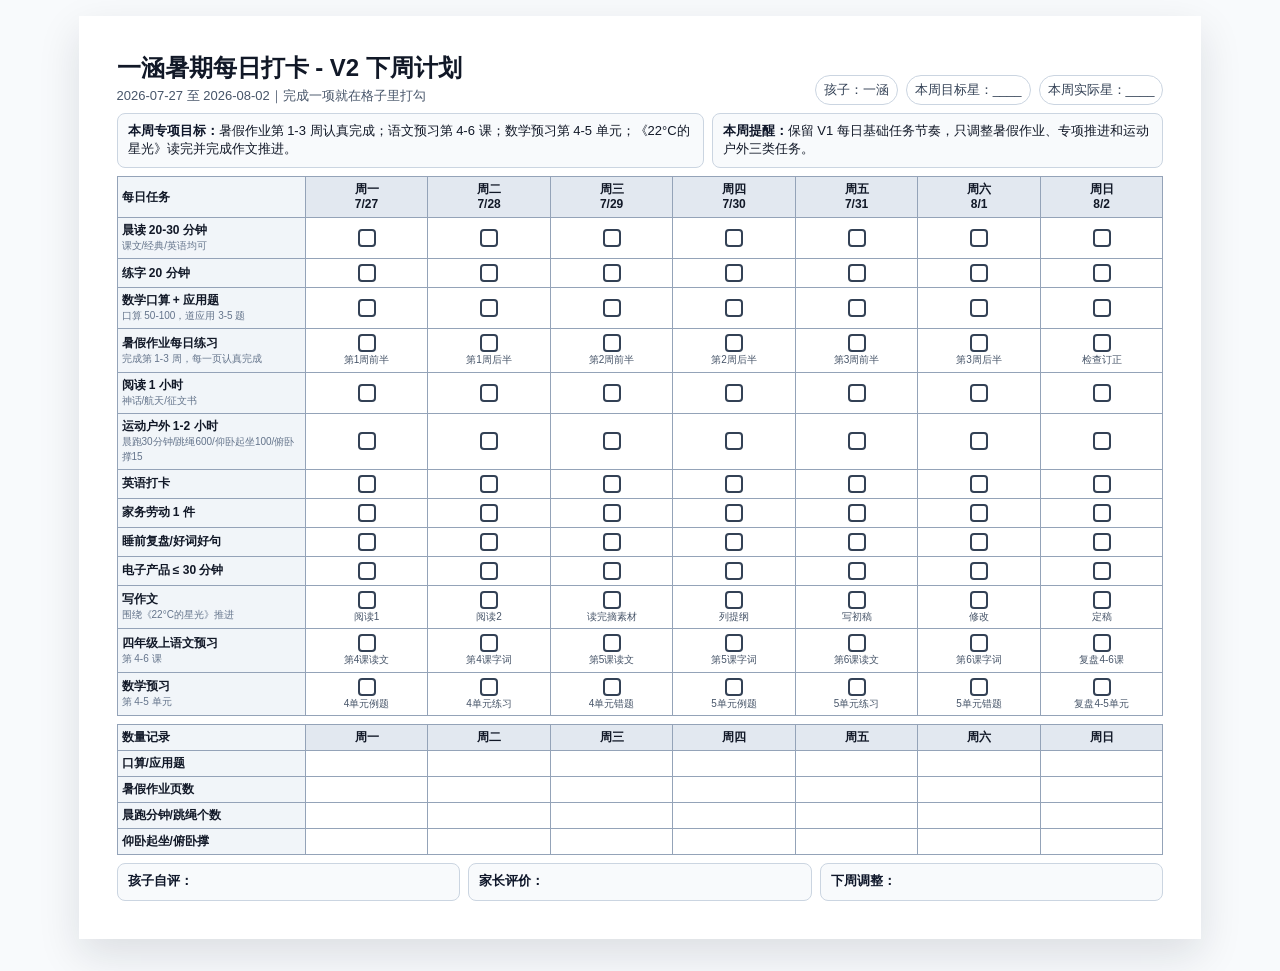
<file: 暑假打卡/一涵暑期每日打卡周计划V2.html>
<!doctype html>
<html lang="zh-CN">
  <head>
    <meta charset="utf-8" />
    <title>一涵暑期每日打卡周计划 V2</title>
    <style>
      @page {
        size: A4 landscape;
        margin: 10mm;
      }

      * {
        box-sizing: border-box;
      }

      body {
        margin: 0;
        color: #111827;
        font-family: -apple-system, BlinkMacSystemFont, "Segoe UI", sans-serif;
        background: #f8fafc;
      }

      .week {
        min-height: 185mm;
        padding: 10mm;
        background: #ffffff;
        page-break-after: always;
      }

      header {
        display: flex;
        align-items: end;
        justify-content: space-between;
        gap: 16px;
        margin-bottom: 8px;
      }

      h1 {
        margin: 0;
        font-size: 24px;
        line-height: 1.2;
      }

      .subtitle {
        margin-top: 4px;
        color: #475569;
        font-size: 13px;
      }

      .meta {
        display: grid;
        grid-template-columns: repeat(3, auto);
        gap: 8px;
        color: #334155;
        font-size: 13px;
        white-space: nowrap;
      }

      .pill {
        padding: 5px 8px;
        border: 1px solid #cbd5e1;
        border-radius: 999px;
      }

      .focus {
        display: grid;
        grid-template-columns: 1.3fr 1fr;
        gap: 8px;
        margin-bottom: 8px;
      }

      .box {
        min-height: 36px;
        padding: 8px 10px;
        border: 1px solid #cbd5e1;
        border-radius: 8px;
        background: #f8fafc;
        font-size: 13px;
        line-height: 1.45;
      }

      .box strong {
        color: #0f172a;
      }

      table {
        width: 100%;
        border-collapse: collapse;
        table-layout: fixed;
        background: #ffffff;
      }

      th,
      td {
        border: 1px solid #94a3b8;
        padding: 5px 4px;
        text-align: center;
        vertical-align: middle;
        font-size: 12px;
        line-height: 1.25;
      }

      th {
        background: #e2e8f0;
        font-weight: 800;
      }

      .task {
        width: 18%;
        text-align: left;
        font-weight: 800;
        background: #f1f5f9;
      }

      .check {
        display: inline-block;
        width: 18px;
        height: 18px;
        border: 2px solid #334155;
        border-radius: 4px;
        vertical-align: middle;
      }

      .small {
        color: #64748b;
        font-size: 10px;
        font-weight: 500;
      }

      .day-note {
        display: block;
        margin-top: 2px;
        color: #475569;
        font-size: 10px;
        font-weight: 500;
      }

      .metrics {
        margin-top: 8px;
      }

      .metrics td {
        height: 25px;
      }

      .footer {
        display: grid;
        grid-template-columns: 1fr 1fr 1fr;
        gap: 8px;
        margin-top: 8px;
      }

      .sign {
        min-height: 38px;
      }

      @media screen {
        body {
          padding: 16px;
        }

        .week {
          width: 297mm;
          margin: 0 auto 16px;
          box-shadow: 0 16px 40px rgba(15, 23, 42, 0.12);
        }
      }
    </style>
  </head>
  <body>
    <section class="week">
      <header>
        <div>
          <h1>一涵暑期每日打卡 - V2 下周计划</h1>
          <div class="subtitle">2026-07-27 至 2026-08-02｜完成一项就在格子里打勾</div>
        </div>
        <div class="meta">
          <span class="pill">孩子：一涵</span>
          <span class="pill">本周目标星：____</span>
          <span class="pill">本周实际星：____</span>
        </div>
      </header>
      <div class="focus">
        <div class="box"><strong>本周专项目标：</strong>暑假作业第 1-3 周认真完成；语文预习第 4-6 课；数学预习第 4-5 单元；《22°C的星光》读完并完成作文推进。</div>
        <div class="box"><strong>本周提醒：</strong>保留 V1 每日基础任务节奏，只调整暑假作业、专项推进和运动户外三类任务。</div>
      </div>
      <table>
        <thead>
          <tr><th class="task">每日任务</th><th>周一<br />7/27</th><th>周二<br />7/28</th><th>周三<br />7/29</th><th>周四<br />7/30</th><th>周五<br />7/31</th><th>周六<br />8/1</th><th>周日<br />8/2</th></tr>
        </thead>
        <tbody>
          <tr><td class="task">晨读 20-30 分钟<br /><span class="small">课文/经典/英语均可</span></td><td><span class="check"></span></td><td><span class="check"></span></td><td><span class="check"></span></td><td><span class="check"></span></td><td><span class="check"></span></td><td><span class="check"></span></td><td><span class="check"></span></td></tr>
          <tr><td class="task">练字 20 分钟</td><td><span class="check"></span></td><td><span class="check"></span></td><td><span class="check"></span></td><td><span class="check"></span></td><td><span class="check"></span></td><td><span class="check"></span></td><td><span class="check"></span></td></tr>
          <tr><td class="task">数学口算 + 应用题<br /><span class="small">口算 50-100，道应用 3-5 题</span></td><td><span class="check"></span></td><td><span class="check"></span></td><td><span class="check"></span></td><td><span class="check"></span></td><td><span class="check"></span></td><td><span class="check"></span></td><td><span class="check"></span></td></tr>
          <tr>
            <td class="task">暑假作业每日练习<br /><span class="small">完成第 1-3 周，每一页认真完成</span></td>
            <td><span class="check"></span><span class="day-note">第1周前半</span></td>
            <td><span class="check"></span><span class="day-note">第1周后半</span></td>
            <td><span class="check"></span><span class="day-note">第2周前半</span></td>
            <td><span class="check"></span><span class="day-note">第2周后半</span></td>
            <td><span class="check"></span><span class="day-note">第3周前半</span></td>
            <td><span class="check"></span><span class="day-note">第3周后半</span></td>
            <td><span class="check"></span><span class="day-note">检查订正</span></td>
          </tr>
          <tr><td class="task">阅读 1 小时<br /><span class="small">神话/航天/征文书</span></td><td><span class="check"></span></td><td><span class="check"></span></td><td><span class="check"></span></td><td><span class="check"></span></td><td><span class="check"></span></td><td><span class="check"></span></td><td><span class="check"></span></td></tr>
          <tr>
            <td class="task">运动户外 1-2 小时<br /><span class="small">晨跑30分钟/跳绳600/仰卧起坐100/俯卧撑15</span></td>
            <td><span class="check"></span></td><td><span class="check"></span></td><td><span class="check"></span></td><td><span class="check"></span></td><td><span class="check"></span></td><td><span class="check"></span></td><td><span class="check"></span></td>
          </tr>
          <tr><td class="task">英语打卡</td><td><span class="check"></span></td><td><span class="check"></span></td><td><span class="check"></span></td><td><span class="check"></span></td><td><span class="check"></span></td><td><span class="check"></span></td><td><span class="check"></span></td></tr>
          <tr><td class="task">家务劳动 1 件</td><td><span class="check"></span></td><td><span class="check"></span></td><td><span class="check"></span></td><td><span class="check"></span></td><td><span class="check"></span></td><td><span class="check"></span></td><td><span class="check"></span></td></tr>
          <tr><td class="task">睡前复盘/好词好句</td><td><span class="check"></span></td><td><span class="check"></span></td><td><span class="check"></span></td><td><span class="check"></span></td><td><span class="check"></span></td><td><span class="check"></span></td><td><span class="check"></span></td></tr>
          <tr><td class="task">电子产品 ≤ 30 分钟</td><td><span class="check"></span></td><td><span class="check"></span></td><td><span class="check"></span></td><td><span class="check"></span></td><td><span class="check"></span></td><td><span class="check"></span></td><td><span class="check"></span></td></tr>
          <tr>
            <td class="task">写作文<br /><span class="small">围绕《22°C的星光》推进</span></td>
            <td><span class="check"></span><span class="day-note">阅读1</span></td>
            <td><span class="check"></span><span class="day-note">阅读2</span></td>
            <td><span class="check"></span><span class="day-note">读完摘素材</span></td>
            <td><span class="check"></span><span class="day-note">列提纲</span></td>
            <td><span class="check"></span><span class="day-note">写初稿</span></td>
            <td><span class="check"></span><span class="day-note">修改</span></td>
            <td><span class="check"></span><span class="day-note">定稿</span></td>
          </tr>
          <tr>
            <td class="task">四年级上语文预习<br /><span class="small">第 4-6 课</span></td>
            <td><span class="check"></span><span class="day-note">第4课读文</span></td>
            <td><span class="check"></span><span class="day-note">第4课字词</span></td>
            <td><span class="check"></span><span class="day-note">第5课读文</span></td>
            <td><span class="check"></span><span class="day-note">第5课字词</span></td>
            <td><span class="check"></span><span class="day-note">第6课读文</span></td>
            <td><span class="check"></span><span class="day-note">第6课字词</span></td>
            <td><span class="check"></span><span class="day-note">复盘4-6课</span></td>
          </tr>
          <tr>
            <td class="task">数学预习<br /><span class="small">第 4-5 单元</span></td>
            <td><span class="check"></span><span class="day-note">4单元例题</span></td>
            <td><span class="check"></span><span class="day-note">4单元练习</span></td>
            <td><span class="check"></span><span class="day-note">4单元错题</span></td>
            <td><span class="check"></span><span class="day-note">5单元例题</span></td>
            <td><span class="check"></span><span class="day-note">5单元练习</span></td>
            <td><span class="check"></span><span class="day-note">5单元错题</span></td>
            <td><span class="check"></span><span class="day-note">复盘4-5单元</span></td>
          </tr>
        </tbody>
      </table>
      <table class="metrics">
        <tbody>
          <tr><th class="task">数量记录</th><th>周一</th><th>周二</th><th>周三</th><th>周四</th><th>周五</th><th>周六</th><th>周日</th></tr>
          <tr><td class="task">口算/应用题</td><td></td><td></td><td></td><td></td><td></td><td></td><td></td></tr>
          <tr><td class="task">暑假作业页数</td><td></td><td></td><td></td><td></td><td></td><td></td><td></td></tr>
          <tr><td class="task">晨跑分钟/跳绳个数</td><td></td><td></td><td></td><td></td><td></td><td></td><td></td></tr>
          <tr><td class="task">仰卧起坐/俯卧撑</td><td></td><td></td><td></td><td></td><td></td><td></td><td></td></tr>
        </tbody>
      </table>
      <div class="footer">
        <div class="box sign"><strong>孩子自评：</strong></div>
        <div class="box sign"><strong>家长评价：</strong></div>
        <div class="box sign"><strong>下周调整：</strong></div>
      </div>
    </section>
  </body>
</html>
</file>
<file: styles.css>
:root {
  --bg: #10151f;
  --panel: #f8fafc;
  --panel-strong: #ffffff;
  --ink: #172033;
  --muted: #64748b;
  --line: #d9e2ef;
  --red: #e02222;
  --black: #111111;
  --blue: #2563eb;
  --green: #0f9f6e;
  --amber: #f59e0b;
  --violet: #7c3aed;
  --shadow: 0 16px 44px rgba(6, 12, 28, 0.22);
  color-scheme: light;
  font-family: -apple-system, BlinkMacSystemFont, "Segoe UI", sans-serif;
}

* {
  box-sizing: border-box;
}

body {
  min-height: 100vh;
  margin: 0;
  background:
    radial-gradient(circle at 16% 12%, rgba(37, 99, 235, 0.34), transparent 28%),
    radial-gradient(circle at 86% 22%, rgba(245, 158, 11, 0.28), transparent 26%),
    linear-gradient(160deg, #111827 0%, #172033 48%, #111827 100%);
  color: var(--ink);
}

button,
input,
select,
textarea {
  font: inherit;
}

button {
  border: 0;
  cursor: pointer;
}

.app-shell {
  max-width: 520px;
  min-height: 100vh;
  margin: 0 auto;
  padding: 16px 14px calc(126px + env(safe-area-inset-bottom));
}

.boot-screen,
.entry-screen {
  min-height: 100vh;
  display: grid;
  place-items: center;
  padding: 22px;
  color: white;
  text-align: center;
}

.entry-card {
  width: min(100%, 460px);
  padding: 24px;
  border-radius: 18px;
  background: rgba(255, 255, 255, 0.96);
  color: var(--ink);
  box-shadow: var(--shadow);
}

.entry-card h1 {
  margin: 10px 0 8px;
  font-size: 28px;
  line-height: 1.15;
}

.entry-card p {
  margin: 0 0 20px;
  color: var(--muted);
}

.orbit-loader,
.planet-mark {
  width: 76px;
  height: 76px;
  margin: 0 auto 14px;
  border-radius: 50%;
  background:
    linear-gradient(140deg, #60a5fa 0 45%, #fbbf24 46% 62%, #34d399 63%);
  position: relative;
  box-shadow: 0 0 36px rgba(96, 165, 250, 0.42);
}

.orbit-loader::after,
.planet-mark::after {
  content: "";
  position: absolute;
  inset: 28px -14px;
  border: 3px solid rgba(255, 255, 255, 0.78);
  border-radius: 50%;
  transform: rotate(-18deg);
}

.orbit-loader {
  animation: float 1.7s ease-in-out infinite;
}

@keyframes float {
  50% { transform: translateY(-6px); }
}

.topbar {
  color: white;
  padding: 8px 4px 18px;
}

.topbar h1 {
  margin: 0;
  font-size: 25px;
  line-height: 1.15;
}

.topbar-row {
  display: flex;
  align-items: center;
  justify-content: space-between;
  gap: 12px;
  margin-top: 10px;
}

.topbar-actions {
  display: flex;
  gap: 8px;
}

.identity-pill {
  display: inline-flex;
  align-items: center;
  gap: 6px;
  padding: 7px 10px;
  border-radius: 999px;
  background: rgba(255, 255, 255, 0.16);
  color: white;
  font-size: 14px;
}

.panel {
  background: var(--panel);
  border: 1px solid rgba(255, 255, 255, 0.78);
  border-radius: 18px;
  box-shadow: var(--shadow);
}

.section-title {
  display: flex;
  align-items: end;
  justify-content: space-between;
  gap: 12px;
  margin: 18px 2px 10px;
  color: white;
}

.section-title h2 {
  margin: 0;
  font-size: 20px;
}

.section-title span {
  color: rgba(255, 255, 255, 0.78);
  font-size: 13px;
}

.child-grid {
  display: grid;
  gap: 12px;
}

.child-card {
  padding: 16px;
  overflow: hidden;
}

.child-head {
  display: grid;
  grid-template-columns: 82px 1fr;
  gap: 14px;
  align-items: center;
}

.avatar {
  width: 82px;
  aspect-ratio: 1;
  border-radius: 50%;
  display: grid;
  place-items: center;
  position: relative;
  overflow: hidden;
  box-shadow: inset 0 0 0 4px rgba(255, 255, 255, 0.62);
}

.avatar.rocket-captain {
  background: linear-gradient(150deg, #38bdf8, #2563eb 58%, #1e293b);
}

.avatar.little-astronaut {
  background: linear-gradient(150deg, #fde047, #fb923c 54%, #60a5fa);
}

.avatar::before {
  content: "";
  width: 38px;
  height: 38px;
  border-radius: 50%;
  background: rgba(255, 255, 255, 0.94);
  box-shadow: 0 16px 0 -4px rgba(255, 255, 255, 0.84);
}

.avatar::after {
  content: "";
  position: absolute;
  width: 110px;
  height: 20px;
  border: 4px solid rgba(255, 255, 255, 0.72);
  border-left-color: transparent;
  border-right-color: transparent;
  border-radius: 50%;
  transform: rotate(-18deg);
}

.child-name {
  display: flex;
  align-items: center;
  justify-content: space-between;
  gap: 8px;
}

.child-name h3 {
  margin: 0;
  font-size: 24px;
}

.title-badge {
  display: inline-flex;
  padding: 5px 8px;
  border-radius: 999px;
  background: #e0f2fe;
  color: #075985;
  font-size: 12px;
  white-space: nowrap;
}

.stars-line {
  margin-top: 8px;
  display: flex;
  align-items: baseline;
  gap: 6px;
}

.stars-number {
  font-size: 34px;
  font-weight: 800;
}

.stars-label {
  color: var(--muted);
}

.jar {
  height: 16px;
  margin-top: 12px;
  border-radius: 999px;
  background: #e2e8f0;
  overflow: hidden;
  border: 1px solid #cbd5e1;
}

.jar-fill {
  height: 100%;
  width: 0;
  border-radius: inherit;
  background: linear-gradient(90deg, #facc15, #f97316, #22c55e);
  transition: width 260ms ease;
}

.coin-progress {
  display: flex;
  align-items: center;
  justify-content: space-between;
  gap: 8px;
  margin-top: 6px;
  color: var(--muted);
  font-size: 12px;
}

.coin-progress strong {
  color: #1d4ed8;
}

.coin-wallet {
  display: flex;
  flex-wrap: wrap;
  gap: 5px;
  margin-top: 8px;
}

.coin-wallet span {
  display: inline-flex;
  align-items: center;
  gap: 2px;
  min-height: 24px;
  padding: 3px 6px;
  border-radius: 999px;
  background: #f8fafc;
  border: 1px solid var(--line);
  color: #334155;
  font-size: 12px;
  font-weight: 800;
}

.coin-rule {
  margin-top: 6px;
  color: var(--muted);
  font-size: 11px;
  line-height: 1.35;
}

.stats-row {
  display: grid;
  grid-template-columns: repeat(3, 1fr);
  gap: 8px;
  margin-top: 14px;
}

.stat-box {
  min-width: 0;
  padding: 10px 8px;
  border-radius: 12px;
  background: white;
  border: 1px solid var(--line);
  text-align: center;
}

.stat-box strong {
  display: block;
  font-size: 18px;
}

.stat-box span {
  color: var(--muted);
  font-size: 12px;
}

.positive {
  color: var(--red);
}

.negative {
  color: var(--black);
}

.quick-actions {
  display: grid;
  grid-template-columns: 1fr 1fr;
  gap: 10px;
  margin-top: 14px;
}

.primary-btn,
.secondary-btn,
.ghost-btn,
.danger-btn {
  min-height: 44px;
  border-radius: 12px;
  padding: 10px 14px;
  font-weight: 700;
}

.primary-btn {
  background: #2563eb;
  color: white;
}

.secondary-btn {
  background: #f59e0b;
  color: #1f2937;
}

.ghost-btn {
  background: white;
  color: var(--ink);
  border: 1px solid var(--line);
}

.danger-btn {
  background: #111111;
  color: white;
}

.bottom-nav {
  position: fixed;
  left: 50%;
  bottom: 0;
  z-index: 20;
  width: min(100%, 520px);
  transform: translateX(-50%);
  display: grid;
  grid-template-columns: repeat(7, minmax(0, 1fr));
  gap: 2px;
  padding: 7px 6px calc(7px + env(safe-area-inset-bottom));
  background: rgba(255, 255, 255, 0.96);
  border-top: 1px solid var(--line);
  box-shadow: 0 -12px 30px rgba(15, 23, 42, 0.12);
}

.nav-btn {
  min-width: 0;
  min-height: 54px;
  border-radius: 10px;
  background: transparent;
  color: var(--muted);
  font-size: 10px;
  display: grid;
  place-items: center;
  gap: 2px;
  overflow: hidden;
}

.nav-btn strong {
  font-size: 18px;
  line-height: 1;
}

.nav-btn span {
  max-width: 100%;
  line-height: 1.1;
  white-space: nowrap;
}

.nav-btn.active {
  background: #eff6ff;
  color: #1d4ed8;
}

.form-card,
.list-card {
  padding: 16px;
}

.form-grid {
  display: grid;
  gap: 14px;
}

.field label {
  display: block;
  margin-bottom: 7px;
  color: #334155;
  font-weight: 700;
}

.field input,
.field select,
.field textarea {
  width: 100%;
  min-height: 46px;
  padding: 11px 12px;
  border: 1px solid #cbd5e1;
  border-radius: 12px;
  background: white;
  color: var(--ink);
}

.field textarea {
  min-height: 92px;
  resize: vertical;
}

.segmented,
.chips {
  display: flex;
  flex-wrap: wrap;
  gap: 8px;
}

.chip {
  min-height: 38px;
  padding: 8px 11px;
  border-radius: 999px;
  background: white;
  border: 1px solid #cbd5e1;
  color: #334155;
}

.chip.active {
  background: #dbeafe;
  color: #1d4ed8;
  border-color: #93c5fd;
}

.chip.praise.active {
  background: #fee2e2;
  color: #b91c1c;
  border-color: #fca5a5;
}

.chip.improvement.active {
  background: #e5e7eb;
  color: #111111;
  border-color: #9ca3af;
}

.record-list,
.reward-list,
.badge-grid {
  display: grid;
  gap: 10px;
}

.badge-wall {
  display: grid;
  gap: 12px;
}

.record-item,
.reward-item,
.badge-item {
  padding: 13px;
  border-radius: 14px;
  background: white;
  border: 1px solid var(--line);
}

.trade-record-item {
  border-color: #b7cdfc;
  background: linear-gradient(180deg, #f8fbff, #ffffff);
}

.redemption-record-item.is-invalidated {
  border-color: #bbf7d0;
  background: linear-gradient(180deg, #f0fdf4, #ffffff);
}

.record-action-row {
  margin-top: 12px;
  display: flex;
  justify-content: flex-end;
}

.record-action-row .ghost-btn {
  min-height: 38px;
  padding: 8px 12px;
  border-color: #fecaca;
  color: #991b1b;
}

.record-status-pill {
  display: inline-flex;
  align-items: center;
  margin-top: 10px;
  padding: 7px 10px;
  border-radius: 999px;
  background: #dcfce7;
  color: #166534;
  font-size: 12px;
  font-weight: 800;
}

.trade-flow {
  min-height: 62px;
  display: grid;
  grid-template-columns: minmax(0, 1fr) auto minmax(0, 1fr);
  gap: 8px;
  align-items: center;
  padding: 10px;
  border-radius: 14px;
  background: #eff6ff;
  border: 1px solid #bfdbfe;
}

.trade-flow span,
.trade-flow strong {
  min-width: 0;
  display: grid;
  place-items: center;
  min-height: 40px;
  border-radius: 11px;
  text-align: center;
  font-weight: 800;
}

.summer-summary {
  display: grid;
  grid-template-columns: repeat(3, 1fr);
  gap: 8px;
}

.summer-summary div {
  min-width: 0;
  padding: 10px 8px;
  border-radius: 12px;
  background: #fff;
  border: 1px solid var(--line);
  text-align: center;
}

.summer-summary strong {
  display: block;
  font-size: 18px;
  color: #1d4ed8;
}

.summer-summary span {
  display: block;
  margin-top: 3px;
  color: var(--muted);
  font-size: 12px;
}

.summer-group-title {
  margin-top: 20px;
}

.summer-task-list,
.summer-project-list {
  display: grid;
  gap: 10px;
}

.summer-task-card {
  padding: 14px;
  background: #f8fafc;
}

.summer-task-card.is-done {
  border-color: #86efac;
  background: linear-gradient(180deg, #f0fdf4, #ffffff);
}

.summer-task-main {
  display: grid;
  grid-template-columns: 72px minmax(0, 1fr);
  gap: 14px;
  align-items: start;
}

.summer-check-cell {
  width: 72px;
  min-width: 72px;
  min-height: 46px;
  display: grid;
  place-items: start center;
  padding-top: 2px;
}

.summer-check-btn {
  width: 34px !important;
  height: 34px !important;
  min-width: 34px !important;
  min-height: 34px !important;
  max-width: 34px;
  max-height: 34px;
  padding: 0;
  aspect-ratio: 1;
  border-radius: 50%;
  border: 2px solid #cbd5e1;
  background: #fff;
  color: #166534;
  display: grid;
  place-items: center;
  line-height: 1;
  font-size: 22px;
  font-weight: 900;
  box-shadow: 0 1px 0 rgba(15, 23, 42, 0.05);
  -webkit-appearance: none;
  appearance: none;
}

.summer-check-btn.is-done {
  border-color: #22c55e;
  background: #dcfce7;
}

.summer-task-content {
  min-width: 0;
  padding-top: 1px;
  padding-left: 2px;
}

.summer-task-main strong {
  display: block;
  font-size: 16px;
  line-height: 1.25;
}

.summer-award-row {
  display: grid;
  grid-template-columns: auto 76px minmax(0, 1fr);
  gap: 8px;
  align-items: center;
  margin-top: 12px;
  margin-left: 86px;
}

.summer-award-row label,
.summer-award-row span,
.summer-metric-field span {
  color: var(--muted);
  font-size: 12px;
  font-weight: 800;
}

.summer-award-row input {
  width: 76px;
  min-height: 38px;
  padding: 8px 9px;
  border: 1px solid #cbd5e1;
  border-radius: 10px;
  background: white;
  color: var(--ink);
}

.summer-metric-grid {
  display: grid;
  grid-template-columns: repeat(2, minmax(0, 1fr));
  gap: 8px;
  margin-top: 10px;
  margin-left: 86px;
}

.summer-metric-field {
  min-width: 0;
  display: grid;
  gap: 4px;
}

.summer-task-note {
  margin-top: 8px;
  margin-left: 86px;
}

.summer-task-actions {
  display: flex;
  justify-content: flex-end;
  margin-top: 10px;
  margin-left: 86px;
}

.summer-task-actions .ghost-btn {
  min-height: 36px;
  padding: 7px 10px;
  border-color: #fecaca;
  color: #991b1b;
  font-size: 12px;
}

.summer-task-note input,
.summer-metric-grid input,
.summer-project-actions input {
  min-width: 0;
  min-height: 40px;
  padding: 9px 10px;
  border: 1px solid #cbd5e1;
  border-radius: 11px;
  background: white;
  color: var(--ink);
}

.summer-project-card {
  padding: 13px;
}

.summer-progress {
  height: 12px;
  margin: 12px 0;
  border-radius: 999px;
  background: #e2e8f0;
  overflow: hidden;
}

.summer-progress div {
  height: 100%;
  border-radius: inherit;
  background: linear-gradient(90deg, #38bdf8, #22c55e);
}

.summer-project-actions {
  display: grid;
  grid-template-columns: 96px minmax(0, 1fr);
  gap: 8px;
}

.trade-flow span {
  padding: 8px;
  background: white;
  color: #1e3a8a;
  font-size: 13px;
}

.trade-flow strong {
  padding: 8px 10px;
  background: #2563eb;
  color: white;
  font-size: 12px;
}

.record-head,
.reward-head {
  display: flex;
  align-items: start;
  justify-content: space-between;
  gap: 10px;
}

.record-head strong,
.reward-head strong {
  font-size: 17px;
}

.score {
  font-size: 22px;
  font-weight: 900;
  white-space: nowrap;
}

.custom-exchange-item {
  padding: 0;
  overflow: hidden;
  border-color: #f7d275;
  background: linear-gradient(180deg, #fff8dc, #fffdf6);
}

.reward-tool-card {
  padding: 0;
  overflow: hidden;
  border-color: #b7cdfc;
  background: linear-gradient(180deg, #f7fbff, #ffffff);
}

.reward-tool-card,
.custom-exchange-item {
  position: relative;
  transition: border-color 180ms ease, box-shadow 180ms ease, background 180ms ease;
}

.reward-tool-card::before,
.custom-exchange-item::before {
  content: "";
  position: absolute;
  inset: 0 auto 0 0;
  width: 5px;
  background: #2563eb;
}

.custom-exchange-item::before {
  background: #f59e0b;
}

.reward-tool-card.is-open {
  border-color: #2563eb;
  background: #eff6ff;
  box-shadow: 0 18px 40px rgba(37, 99, 235, 0.18);
}

.custom-exchange-item.is-open {
  border-color: #f59e0b;
  background: #fffbeb;
  box-shadow: 0 18px 40px rgba(245, 158, 11, 0.18);
}

.collapse-trigger {
  width: 100%;
  min-height: 74px;
  display: grid;
  grid-template-columns: 46px minmax(0, 1fr) auto;
  gap: 12px;
  align-items: center;
  padding: 14px 14px 14px 18px;
  background: transparent;
  color: var(--ink);
  text-align: left;
}

.collapse-trigger strong {
  display: block;
  font-size: 16px;
  line-height: 1.2;
}

.collapse-trigger small {
  display: block;
  margin-top: 5px;
  color: var(--muted);
  font-size: 12px;
  line-height: 1.4;
}

.collapse-trigger > span:nth-child(2) {
  min-width: 0;
}

.tool-icon {
  width: 46px;
  height: 46px;
  border-radius: 14px;
  display: grid;
  place-items: center;
  background: #dbeafe;
  color: #1d4ed8;
  font-size: 22px;
  font-weight: 900;
  box-shadow: inset 0 0 0 1px rgba(37, 99, 235, 0.12);
}

.custom-exchange-item .tool-icon {
  background: #fef3c7;
  color: #92400e;
  box-shadow: inset 0 0 0 1px rgba(245, 158, 11, 0.18);
}

.chevron {
  min-width: 72px;
  padding: 7px 9px;
  border-radius: 999px;
  background: white;
  border: 1px solid var(--line);
  color: #334155;
  font-size: 12px;
  font-weight: 800;
  text-align: center;
  white-space: nowrap;
}

.reward-tool-card.is-open .chevron {
  background: #2563eb;
  border-color: #2563eb;
  color: white;
}

.custom-exchange-item.is-open .chevron {
  background: #f59e0b;
  border-color: #f59e0b;
  color: #1f2937;
}

.collapse-body {
  margin: 0 14px 14px 18px;
  padding: 14px;
  border-radius: 14px;
  background: rgba(255, 255, 255, 0.82);
  border: 1px solid rgba(203, 213, 225, 0.72);
}

.inline-reward-form {
  display: grid;
  gap: 12px;
  margin-top: 0;
}

.meta {
  margin-top: 6px;
  color: var(--muted);
  font-size: 13px;
}

.reason {
  margin: 8px 0 0;
  line-height: 1.45;
}

.record-edit-row {
  display: grid;
  grid-template-columns: auto minmax(130px, 1fr);
  gap: 10px;
  align-items: center;
  margin-top: 12px;
  padding-top: 10px;
  border-top: 1px solid #e2e8f0;
}

.record-edit-row label {
  color: var(--muted);
  font-size: 13px;
  font-weight: 700;
}

.record-category-select {
  min-height: 38px;
  padding: 7px 10px;
  border-radius: 10px;
  border: 1px solid #cbd5e1;
  background: #f8fafc;
  color: var(--ink);
}

.badge-grid {
  grid-template-columns: 1fr 1fr;
}

.badge-item {
  min-height: 132px;
}

.badge-group-card {
  border: 1px solid var(--line);
  border-radius: 16px;
  background: white;
  overflow: hidden;
}

.badge-group-card.locked {
  opacity: 0.88;
}

.badge-group-summary {
  display: grid;
  grid-template-columns: 48px minmax(0, 1fr) auto;
  gap: 12px;
  align-items: center;
  padding: 14px;
  list-style: none;
  cursor: pointer;
}

.badge-group-summary::-webkit-details-marker {
  display: none;
}

.badge-group-main {
  min-width: 0;
  display: grid;
  gap: 4px;
}

.badge-group-main strong {
  color: var(--ink);
  font-size: 16px;
}

.badge-group-main small {
  color: var(--muted);
  font-size: 12px;
  line-height: 1.35;
}

.badge-group-toggle {
  padding: 7px 9px;
  border-radius: 999px;
  background: #eff6ff;
  color: var(--primary);
  font-size: 12px;
  font-weight: 900;
  white-space: nowrap;
}

.badge-group-card[open] .badge-group-toggle {
  background: #dbeafe;
}

.badge-level-list {
  display: grid;
  gap: 10px;
  padding: 0 12px 12px;
}

.badge-level-item {
  padding: 12px;
  border-radius: 12px;
  border: 1px solid #dbeafe;
  background: #f8fbff;
}

.badge-level-item.locked {
  background: #f8fafc;
  border-color: #e2e8f0;
}

.badge-level-head {
  display: flex;
  align-items: flex-start;
  justify-content: space-between;
  gap: 10px;
}

.badge-level-head > div {
  min-width: 0;
}

.badge-level-head strong {
  color: var(--ink);
}

.badge-status {
  white-space: nowrap;
  color: var(--primary);
  font-size: 12px;
  font-weight: 900;
}

.badge-level-item.locked .badge-status {
  color: var(--muted);
}

.badge-compact-progress {
  width: min(180px, 100%);
  height: 7px;
  border-radius: 999px;
  background: #e2e8f0;
  overflow: hidden;
}

.badge-compact-progress span,
.badge-progress-bar span {
  display: block;
  height: 100%;
  border-radius: inherit;
  background: linear-gradient(90deg, #2563eb, #22c55e);
}

.badge-progress-list {
  display: grid;
  gap: 8px;
  margin-top: 10px;
}

.badge-progress-label {
  display: flex;
  justify-content: space-between;
  gap: 10px;
  color: var(--muted);
  font-size: 12px;
}

.badge-progress-label strong {
  color: var(--ink);
  white-space: nowrap;
}

.badge-progress-bar {
  height: 8px;
  border-radius: 999px;
  background: #e2e8f0;
  overflow: hidden;
}

.badge-icon {
  width: 44px;
  height: 44px;
  border-radius: 50%;
  display: grid;
  place-items: center;
  background: #fef3c7;
  color: #92400e;
  font-weight: 900;
  margin-bottom: 8px;
}

.level-pill {
  display: inline-flex;
  align-items: center;
  margin: 6px 0 2px;
  padding: 3px 7px;
  border-radius: 999px;
  background: #e0f2fe;
  color: #075985;
  font-size: 11px;
  font-weight: 900;
}

.badge-item.locked {
  opacity: 0.48;
  filter: grayscale(0.7);
}

.empty-state {
  padding: 24px 16px;
  color: var(--muted);
  text-align: center;
}

.toast {
  position: fixed;
  left: 50%;
  bottom: 86px;
  z-index: 30;
  width: min(calc(100% - 28px), 460px);
  transform: translateX(-50%);
  padding: 12px 14px;
  border-radius: 12px;
  background: #111827;
  color: white;
  box-shadow: var(--shadow);
}

.error {
  background: #fee2e2;
  color: #991b1b;
  border: 1px solid #fecaca;
  padding: 10px 12px;
  border-radius: 12px;
}

.hide {
  display: none !important;
}

@media (max-width: 370px) {
  .app-shell {
    padding-left: 10px;
    padding-right: 10px;
  }

  .child-head {
    grid-template-columns: 70px 1fr;
  }

  .avatar {
    width: 70px;
  }

  .nav-btn {
    min-height: 50px;
    border-radius: 9px;
    font-size: 9px;
  }

  .nav-btn strong {
    font-size: 16px;
  }

  .child-name h3 {
    font-size: 21px;
  }

  .collapse-trigger {
    grid-template-columns: 42px minmax(0, 1fr);
  }

  .chevron {
    grid-column: 2;
    justify-self: start;
    margin-top: -4px;
  }

  .record-edit-row {
    grid-template-columns: 1fr;
  }

  .summer-task-fields {
    grid-template-columns: 1fr;
    margin-left: 0;
  }

  .summer-award-row,
  .summer-metric-grid,
  .summer-task-note,
  .summer-task-actions {
    margin-left: 0;
  }

  .summer-metric-grid {
    grid-template-columns: 1fr;
  }

  .summer-task-main {
    grid-template-columns: 64px minmax(0, 1fr);
    gap: 12px;
  }

  .summer-check-cell {
    width: 64px;
    min-width: 64px;
  }
}
</file>
